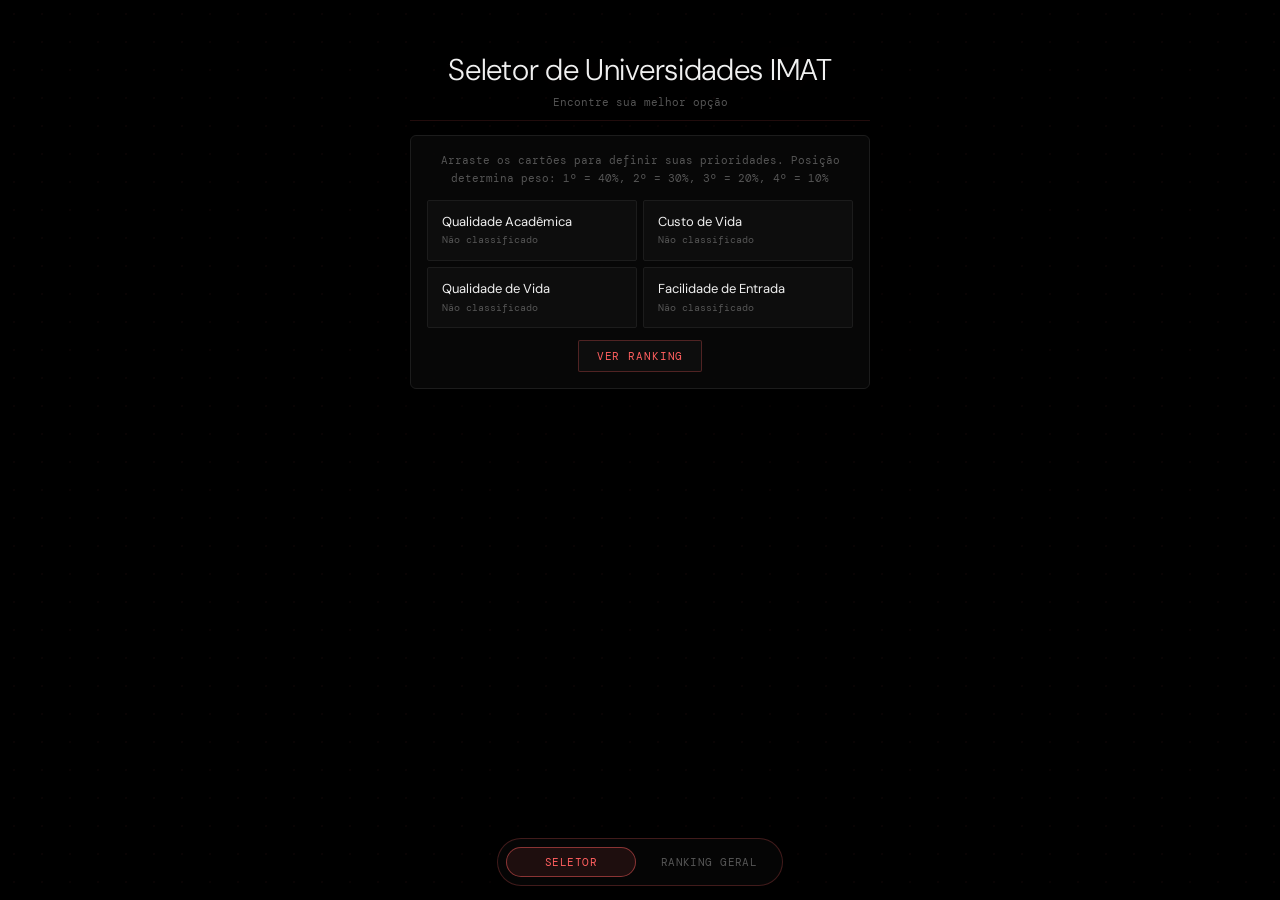
<file: index.html>
<!DOCTYPE html>
<html lang="pt-BR">
<head>
  <meta charset="UTF-8">
  <meta name="viewport" content="width=device-width, initial-scale=1.0">
  <title>Seletor de Universidades IMAT</title>
  <link rel="preconnect" href="https://fonts.googleapis.com">
  <link rel="preconnect" href="https://fonts.gstatic.com" crossorigin>
  <link href="https://fonts.googleapis.com/css2?family=DM+Sans:ital,opsz,wght@0,9..40,300;0,9..40,400;0,9..40,500;0,9..40,600;1,9..40,300&family=DM+Mono:wght@300;400&display=swap" rel="stylesheet">
  <link rel="stylesheet" href="index.css">
</head>
<body>
  <header>
    <h1>Seletor de Universidades IMAT</h1>
    <p class="subtitle">Encontre sua melhor opção</p>
  </header>

  <div id="selectorPanel" class="container main-active">
    <!-- Selector View -->
    <div id="selectorView" class="view active">
      <div class="selector-content">
        <div class="instruction">
          Arraste os cartões para definir suas prioridades. Posição determina peso: 1º = 40%, 2º = 30%, 3º = 20%, 4º = 10%
        </div>

        <div id="dragContainer">
          <div class="drag-card" draggable="true" data-key="SCORE_Q">
            <div class="position-badge hidden" id="badge-SCORE_Q"></div>
            <div class="card-title">Qualidade Acadêmica</div>
            <div class="card-weight" id="weight-SCORE_Q">Não classificado</div>
          </div>
          <div class="drag-card" draggable="true" data-key="COL_calc">
            <div class="position-badge hidden" id="badge-COL_calc"></div>
            <div class="card-title">Custo de Vida</div>
            <div class="card-weight" id="weight-COL_calc">Não classificado</div>
          </div>
          <div class="drag-card" draggable="true" data-key="QOL_calc">
            <div class="position-badge hidden" id="badge-QOL_calc"></div>
            <div class="card-title">Qualidade de Vida</div>
            <div class="card-weight" id="weight-QOL_calc">Não classificado</div>
          </div>
          <div class="drag-card" draggable="true" data-key="entry">
            <div class="position-badge hidden" id="badge-entry"></div>
            <div class="card-title">Facilidade de Entrada</div>
            <div class="card-weight" id="weight-entry">Não classificado</div>
          </div>
        </div>

        <div class="button-group">
          <button onclick="showResults()">Ver Ranking</button>
        </div>
      </div>
    </div>

    <!-- Results View -->
    <div id="resultsView" class="view">
      <div class="results-header">
        <div class="results-title">Top 5 Universidades</div>
        <div class="results-subtitle">Baseado em seus critérios</div>
      </div>

      <div class="results-container" id="resultsContainer">
      </div>

      <div class="actions">
        <button onclick="backToSelector()">Ajustar Critérios</button>
        <button class="secondary" onclick="goToRanking()">Ranking Geral</button>
      </div>

      <div class="info-text">
        Clique nas universidades para ver detalhes
      </div>
    </div>
  </div>

  <section id="rankingPanel" class="ranking-panel" aria-label="Ranking geral">
    <div class="rank-shell">
      <div class="rank-shell-header">
        <div class="rank-shell-title">Ranking Geral</div>
        <div class="rank-shell-subtitle">Tabela completa das universidades</div>
      </div>

      <div class="rank-table-wrap">
        <table id="generalRankingTable" class="rank-table">
          <thead>
            <tr>
              <th onclick="sortGeneralRanking('UNI')">Universidade<span class="rank-sort-indicator"></span></th>
              <th onclick="sortGeneralRanking('SCORE_Q', true)" class="numeric">Prestígio<span class="rank-sort-indicator"></span></th>
              <th onclick="sortGeneralRanking('Corte_real', true)" class="numeric">Nota de Corte<span class="rank-sort-indicator"></span></th>
              <th onclick="sortGeneralRanking('COL_raw', true)" class="numeric">Custo (€)<span class="rank-sort-indicator"></span></th>
              <th onclick="sortGeneralRanking('QOL_calc', true)" class="numeric">Qualidade de Vida<span class="rank-sort-indicator"></span></th>
              <th onclick="sortGeneralRanking('Non_EU_Seats', true)" class="numeric">Vagas Non-EU<span class="rank-sort-indicator"></span></th>
            </tr>
          </thead>
          <tbody id="generalRankingBody"></tbody>
        </table>
      </div>
    </div>
  </section>

  <nav class="bottom-nav" aria-label="Navegação principal">
    <button id="tabSelector" class="bottom-tab active" type="button" onclick="switchMainView('selector')">Seletor</button>
    <button id="tabRanking" class="bottom-tab" type="button" onclick="switchMainView('ranking')">Ranking Geral</button>
  </nav>

  <script>
    let DATA = [];
    let currentMainView = 'selector';
    let generalRankingSort = { column: 'SCORE_Q', ascending: false };
    const SHEETS_API_URL = 'https://docs.google.com/spreadsheets/d/1X0wda4s0XcHJKwgHzAcJytlRZny-rCw1YKPrYwDBpZM/gviz/tq?tqx=out:json';
    const FETCH_TIMEOUT_MS = 12000;

    function parseNumber(value, fallback = 0) {
      if (value == null) return fallback;

      let normalized = String(value).trim();
      if (!normalized || normalized === '-' || normalized === '—') return fallback;

      normalized = normalized.replace(/\s/g, '');

      if (normalized.includes(',') && normalized.includes('.')) {
        if (normalized.lastIndexOf(',') > normalized.lastIndexOf('.')) {
          normalized = normalized.replace(/\./g, '').replace(',', '.');
        } else {
          normalized = normalized.replace(/,/g, '');
        }
      } else if (normalized.includes(',')) {
        normalized = normalized.replace(',', '.');
      }

      const parsed = Number.parseFloat(normalized);
      return Number.isFinite(parsed) ? parsed : fallback;
    }

    function parseNullableNumber(value) {
      if (value == null) return null;

      const normalized = String(value).trim();
      if (!normalized || normalized === '-' || normalized === '—') return null;

      return parseNumber(normalized, null);
    }

    function clampPercent(value) {
      if (!Number.isFinite(value)) return 0;
      return Math.max(0, Math.min(100, value));
    }

    function isValidUniName(value) {
      if (typeof value !== 'string') return false;
      const name = value.trim();
      if (!name) return false;
      if (/^[-—]+$/.test(name)) return false;
      if (/^\d+[º°]?$/.test(name)) return false;
      if (/^[\d\s.,]+$/.test(name)) return false;
      return true;
    }

    function toMetricNumber(value, fallback = 0) {
      if (typeof value === 'number') {
        return Number.isFinite(value) ? value : fallback;
      }
      if (typeof value === 'string') {
        return parseNumber(value, fallback);
      }
      return fallback;
    }

    function toNullableMetric(value) {
      if (value == null) return null;
      if (typeof value === 'number') {
        return Number.isFinite(value) ? value : null;
      }
      if (typeof value === 'string') {
        return parseNullableNumber(value);
      }
      return null;
    }

    function parseSeatCount(value) {
      if (value == null) return 0;
      if (typeof value === 'number') {
        return Number.isFinite(value) ? Math.max(0, Math.round(value)) : 0;
      }

      const raw = String(value).trim();
      if (!raw) return 0;

      // Handles formats like "35 (+5)" by summing confirmed + extra seats.
      const compositeMatch = raw.match(/(-?\d+(?:[.,]\d+)?)\s*\(\s*\+?\s*(-?\d+(?:[.,]\d+)?)\s*\)/);
      if (compositeMatch) {
        const base = parseNumber(compositeMatch[1], 0);
        const extra = parseNumber(compositeMatch[2], 0);
        return Math.max(0, Math.round(base + extra));
      }

      return Math.max(0, Math.round(parseNumber(raw, 0)));
    }

    function pickFirstRawValue(row, keys) {
      for (const key of keys) {
        if (!Object.prototype.hasOwnProperty.call(row, key)) continue;
        const value = row[key];
        if (value == null) continue;
        if (typeof value === 'string' && value.trim() === '') continue;
        return value;
      }
      return null;
    }

    function validateDatasetOrThrow(data, sourceLabel) {
      if (!Array.isArray(data) || data.length < 10) {
        throw new Error(`${sourceLabel}: dataset insuficiente`);
      }

      const seen = new Set();
      data.forEach((row, idx) => {
        if (!isValidUniName(row.nome)) {
          throw new Error(`${sourceLabel}: nome inválido na linha ${idx + 1}`);
        }

        if (seen.has(row.nome)) {
          throw new Error(`${sourceLabel}: universidade duplicada (${row.nome})`);
        }
        seen.add(row.nome);

        const boundedMetrics = ['scoreQualidade', 'custoCalc', 'qolCalc', 'corteCalc'];
        boundedMetrics.forEach((metric) => {
          if (!Number.isFinite(row[metric])) {
            throw new Error(`${sourceLabel}: ${metric} inválido em ${row.nome}`);
          }
          if (row[metric] < 0 || row[metric] > 100) {
            throw new Error(`${sourceLabel}: ${metric} fora da faixa em ${row.nome}`);
          }
        });

        if (row.notaCorte !== 'N/A' && !Number.isFinite(row.notaCorte)) {
          throw new Error(`${sourceLabel}: notaCorte inválida em ${row.nome}`);
        }
        if (!Number.isFinite(row.vagasNonEu) || row.vagasNonEu < 0) {
          throw new Error(`${sourceLabel}: vagasNonEu inválido em ${row.nome}`);
        }
      });
    }

    function normalizeDataFromCalcSchema(rows) {
      const normalizedRows = rows
        .filter((row) => isValidUniName(String(row.UNI ?? '')))
        .map((row) => {
          const nome = String(row.UNI).trim();
          const cutOff2025 = toNullableMetric(row.Corte_2025);
          const cutOff2024 = toNullableMetric(row.Corte_2024);
          const cutOff2023 = toNullableMetric(row.Corte_2023);
          const cutOffComposite = toNullableMetric(row.Corte_CO ?? row['C/O'] ?? row['Corte Final']);
          const notaCorteValor = cutOff2025 ?? cutOff2024 ?? cutOff2023;
          const notaCorteFinal = notaCorteValor == null ? 'N/A' : notaCorteValor;

          const seats2025 = Math.round(toMetricNumber(row.Non_EU_Seats_2025 ?? row.Non_EU_Seats, 0));
          const seats2024Parsed = toNullableMetric(row.Non_EU_Seats_2024);
          const seats2023Parsed = toNullableMetric(row.Non_EU_Seats_2023);
          const seats2024 = seats2024Parsed == null ? null : Math.round(seats2024Parsed);
          const seats2023 = seats2023Parsed == null ? null : Math.round(seats2023Parsed);
          const vagasNonEu = seats2025;

          const custoBase = toMetricNumber(row.COL_raw, 0);
          const custoCalc = clampPercent(toMetricNumber(row.COL_calc, 0));
          const qolBase = toMetricNumber(row.QOL_raw, 0);
          const qolCalc = clampPercent(toMetricNumber(row.QOL_calc, 0));
          const scoreQualidade = clampPercent(toMetricNumber(row.SCORE_Q, 0));
          const qsReputacao = clampPercent(toMetricNumber(row.QS_Reputacao ?? row['QS Reputação'], 0));
          const corteCalc = clampPercent(toMetricNumber(row.Corte_calc, 0));
          const citySizeRaw = toMetricNumber(row.city_size ?? row['city_size'], -1);
          const citySize = citySizeRaw >= 0 && citySizeRaw <= 2 ? Math.round(citySizeRaw) : null;

          return {
            nome: nome || 'Desconhecida',
            rankGeral: row.rankGeral ?? row['Posição'] ?? '',
            vagasNonEu,
            notaCorte: notaCorteFinal,
            notaCorteValor,
            custoBase,
            custoCalc,
            qolBase,
            qolCalc,
            scoreQualidade,
            qsReputacao,
            corteCalc,
            citySize,

            // aliases de compatibilidade
            UNI: nome || 'Desconhecida',
            SCORE_Q: scoreQualidade,
            COL_calc: custoCalc,
            QOL_calc: qolCalc,
            Corte_calc: corteCalc,
            COL_raw: custoBase,
            QOL_raw: qolBase,
            Non_EU_Seats: vagasNonEu,
            Non_EU_Seats_2025: seats2025,
            Non_EU_Seats_2024: seats2024,
            Non_EU_Seats_2023: seats2023,
            Corte_2025: cutOff2025,
            Corte_2024: cutOff2024,
            Corte_2023: cutOff2023,
            Corte_CO: cutOffComposite
          };
        });

      const dedup = new Map();
      normalizedRows.forEach((row) => {
        if (!dedup.has(row.nome)) dedup.set(row.nome, row);
      });

      return Array.from(dedup.values());
    }

    function buildFinalDataFromRows(allRows, sourceLabel) {
      const splitIndex = allRows.findIndex(row => row['Posição'] === 'UNI');

      if (splitIndex === -1) {
        const normalizedSchema = normalizeDataFromCalcSchema(allRows);
        validateDatasetOrThrow(normalizedSchema, sourceLabel);
        return normalizedSchema;
      }

      const topHalf = allRows.slice(0, splitIndex);
      const splitRow = allRows[splitIndex] || {};
      const bottomHalf = allRows.slice(splitIndex + 1);
      const calcHeaderToTopHeader = new Map();

      Object.keys(splitRow).forEach((topHeader) => {
        const calcHeader = String(splitRow[topHeader] ?? '').trim();
        if (calcHeader) calcHeaderToTopHeader.set(calcHeader, topHeader);
      });

      const getCalcField = (row, calcHeader, fallbackTopHeaders = []) => {
        const topHeaderForCalc = calcHeaderToTopHeader.get(calcHeader);
        const keys = [calcHeader];
        if (topHeaderForCalc) keys.push(topHeaderForCalc);
        keys.push(...fallbackTopHeaders);
        return pickFirstRawValue(row, keys);
      };

      const calcUniTopHeader = calcHeaderToTopHeader.get('UNI');
      const bottomByName = new Map();

      bottomHalf.forEach((calcRow) => {
        const calcName = getCalcField(calcRow, 'UNI', [calcUniTopHeader, 'UNI', 'Posição']);
        if (typeof calcName === 'string' && calcName.trim()) {
          bottomByName.set(calcName.trim(), calcRow);
        }
      });

      const finalData = topHalf
        .filter((uni) => isValidUniName(String(uni['Instituição'] ?? '')))
        .map((uni) => {
          const nome = String(uni['Instituição']).trim();
          const calcData = bottomByName.get(nome);

          const cutOff2025Raw = pickFirstRawValue(uni, ['Non-EU Cut-off (2025)']);
          const cutOff2024Raw = pickFirstRawValue(uni, ['Non-EU Cut-off (2024)']);
          const cutOff2023Raw = pickFirstRawValue(uni, ['Non-EU Cut-off (2023)']);
          const cutOffCompositeRaw = pickFirstRawValue(uni, ['C/O', 'Corte Final']);
          const cutOff2025 = toNullableMetric(cutOff2025Raw);
          const cutOff2024 = toNullableMetric(cutOff2024Raw);
          const cutOff2023 = toNullableMetric(cutOff2023Raw);
          const cutOffComposite = toNullableMetric(cutOffCompositeRaw);
          const notaCorteValor = cutOff2025 ?? cutOff2024 ?? cutOff2023;
          const notaCorteFinal = notaCorteValor == null ? 'N/A' : notaCorteValor;
          const seats2025Raw = pickFirstRawValue(uni, ['Non-EU Seats (2025)', 'Non-EU Seats 2025', 'Non-EU Seats']);
          const seats2024Raw = pickFirstRawValue(uni, ['Non-EU Seats (2024)', 'Non-EU Seats 2024']);
          const seats2023Raw = pickFirstRawValue(uni, ['Non-EU Seats (2023)', 'Non-EU Seats 2023']);
          const seats2025 = parseSeatCount(seats2025Raw);
          const seats2024Parsed = toNullableMetric(seats2024Raw);
          const seats2023Parsed = toNullableMetric(seats2023Raw);
          const seats2024 = seats2024Parsed == null ? null : Math.round(seats2024Parsed);
          const seats2023 = seats2023Parsed == null ? null : Math.round(seats2023Parsed);
          const vagasNonEu = seats2025;
          const custoBase = toMetricNumber(uni['NUMBEO COL'], 0);
          const custoCalc = clampPercent(toMetricNumber(calcData ? getCalcField(calcData, 'COL_calc', ['NUMBEO COL']) : null, 0));
          const qolBase = toMetricNumber(uni['LAB24 QoL'], 0);
          const qolCalc = clampPercent(toMetricNumber(calcData ? getCalcField(calcData, 'QOL_calc', ['LAB24 QoL']) : null, 0));
          const scoreQualidadeTop = toNullableMetric(uni['Score Qualidade']);
          const scoreQualidadeBottom = calcData ? toNullableMetric(getCalcField(calcData, 'SCORE_Q', ['Nature Index'])) : null;
          const scoreQualidade = clampPercent(
            (scoreQualidadeBottom != null && scoreQualidadeBottom >= 0 && scoreQualidadeBottom <= 100)
              ? scoreQualidadeBottom
              : ((scoreQualidadeTop != null && scoreQualidadeTop >= 0 && scoreQualidadeTop <= 100)
                ? scoreQualidadeTop
                : 0)
          );
          const qsReputacao = clampPercent(toMetricNumber(uni['QS Reputação'], 0));
          const corteCalc = clampPercent(toMetricNumber(calcData ? getCalcField(calcData, 'Corte_calc', ['Instituição']) : null, 0));
          const citySizeRaw = toMetricNumber(calcData ? getCalcField(calcData, 'city_size', ['city_size']) : null, -1);
          const citySize = citySizeRaw >= 0 && citySizeRaw <= 2 ? Math.round(citySizeRaw) : null;

          return {
            nome: nome || 'Desconhecida',
            rankGeral: uni['Posição'],
            vagasNonEu,
            notaCorte: notaCorteFinal,
            notaCorteValor,
            custoBase,
            custoCalc,
            qolBase,
            qolCalc,
            scoreQualidade,
            qsReputacao,
            corteCalc,
            citySize,

            // aliases de compatibilidade
            UNI: nome || 'Desconhecida',
            SCORE_Q: scoreQualidade,
            COL_calc: custoCalc,
            QOL_calc: qolCalc,
            Corte_calc: corteCalc,
            COL_raw: custoBase,
            QOL_raw: qolBase,
            Non_EU_Seats: vagasNonEu,
            Non_EU_Seats_2025: seats2025,
            Non_EU_Seats_2024: seats2024,
            Non_EU_Seats_2023: seats2023,
            Corte_2025: cutOff2025,
            Corte_2024: cutOff2024,
            Corte_2023: cutOff2023,
            Corte_CO: cutOffComposite
          };
        });

      const dedup = new Map();
      finalData.forEach((row) => {
        if (!dedup.has(row.nome)) dedup.set(row.nome, row);
      });

      const mergedData = Array.from(dedup.values());
      validateDatasetOrThrow(mergedData, sourceLabel);
      return mergedData;
    }

    async function fetchCsv(url) {
      const controller = new AbortController();
      const timeoutId = setTimeout(() => controller.abort(), FETCH_TIMEOUT_MS);

      try {
        const response = await fetch(url, {
          cache: 'no-store',
          redirect: 'follow',
          signal: controller.signal
        });

        if (!response.ok) {
          throw new Error(`HTTP ${response.status}`);
        }

        return await response.text();
      } finally {
        clearTimeout(timeoutId);
      }
    }

    function zScoreToPercent(value, mean, stdDev) {
      if (!Number.isFinite(value) || !Number.isFinite(mean) || !Number.isFinite(stdDev)) return 0;
      if (stdDev === 0) return 50;
      const z = (value - mean) / stdDev;
      const normalized = 50 + z * 15.87;
      return clampPercent(normalized);
    }

    function normalizeToZScores(data) {
      if (!Array.isArray(data) || data.length === 0) return;

      // SCORE_Q: higher = better
      const scoreQValues = data.map(r => r.scoreQualidade).filter(v => Number.isFinite(v));
      if (scoreQValues.length > 0) {
        const mean = scoreQValues.reduce((a, b) => a + b, 0) / scoreQValues.length;
        const variance = scoreQValues.reduce((a, v) => a + Math.pow(v - mean, 2), 0) / scoreQValues.length;
        const stdDev = Math.sqrt(variance);
        data.forEach(row => {
          if (Number.isFinite(row.scoreQualidade)) {
            row.SCORE_Q = zScoreToPercent(row.scoreQualidade, mean, stdDev);
          }
        });
      }

      // COL_calc: higher = better (cheaper)
      const costValues = data.map(r => r.custoCalc).filter(v => Number.isFinite(v));
      if (costValues.length > 0) {
        const mean = costValues.reduce((a, b) => a + b, 0) / costValues.length;
        const variance = costValues.reduce((a, v) => a + Math.pow(v - mean, 2), 0) / costValues.length;
        const stdDev = Math.sqrt(variance);
        data.forEach(row => {
          if (Number.isFinite(row.custoCalc)) {
            row.COL_calc = zScoreToPercent(row.custoCalc, mean, stdDev);
          }
        });
      }

      // QOL_calc: higher = better
      const qolValues = data.map(r => r.qolCalc).filter(v => Number.isFinite(v));
      if (qolValues.length > 0) {
        const mean = qolValues.reduce((a, b) => a + b, 0) / qolValues.length;
        const variance = qolValues.reduce((a, v) => a + Math.pow(v - mean, 2), 0) / qolValues.length;
        const stdDev = Math.sqrt(variance);
        data.forEach(row => {
          if (Number.isFinite(row.qolCalc)) {
            row.QOL_calc = zScoreToPercent(row.qolCalc, mean, stdDev);
          }
        });
      }

      // Corte: lower = better (invert z-score)
      const corteValues = data
        .map(r => r.notaCorteValor)
        .filter(v => Number.isFinite(v));
      if (corteValues.length > 0) {
        const mean = corteValues.reduce((a, b) => a + b, 0) / corteValues.length;
        const variance = corteValues.reduce((a, v) => a + Math.pow(v - mean, 2), 0) / corteValues.length;
        const stdDev = Math.sqrt(variance);
        data.forEach(row => {
          if (Number.isFinite(row.notaCorteValor)) {
            const z = (row.notaCorteValor - mean) / stdDev;
            const normalized = 50 - z * 15.87;
            row.corteCalc = clampPercent(normalized);
          } else {
            row.corteCalc = 0;
          }
        });
      }
    }

    async function loadDataFromSheets() {
      try {
        console.log('Fetching from Google Visualization API:', SHEETS_API_URL);
        const data = await fetchAndParseData(SHEETS_API_URL);
        if (!data || data.length === 0) {
          alert('Erro ao buscar dados (dataset vazio)');
          return;
        }

        DATA = data;
        normalizeToZScores(DATA);
        console.log('DATA sample:', DATA[0]);
        renderGeneralRanking(DATA);
        console.log('DATA loaded:', DATA.length, 'universities');
        init();
      } catch (error) {
        console.warn('Failed source Google Visualization API:', error.message);
        alert(`Erro ao buscar dados (${error.message})`);
        return;
      }
    }

    async function fetchAndParseData(url) {
      try {
        const text = await fetchCsv(url);

        // 1. Limpeza do JSONP
        const jsonString = text.substring(text.indexOf('{'), text.lastIndexOf('}') + 1);
        const payload = JSON.parse(jsonString);

        if (!payload || !payload.table || !Array.isArray(payload.table.cols) || !Array.isArray(payload.table.rows)) {
          throw new Error('Formato de payload inválido');
        }

        // 2. Extração de Cabeçalhos
        const headers = payload.table.cols.map(col => col.label);
        console.log('Headers found:', headers);

        // 3. Flattening Forçando a propriedade 'v' (Float numérico)
        const allRows = payload.table.rows.map(row => {
          const rowData = {};
          (row.c || []).forEach((cell, index) => {
            rowData[headers[index]] = (cell && cell.v !== undefined && cell.v !== null) ? cell.v : null;
          });
          return rowData;
        });

        return buildFinalDataFromRows(allRows, 'gviz');
      } catch (error) {
        console.error('Erro crítico no parsing dos dados:', error);
        throw error;
      }
    }

    const WEIGHTS = [0.40, 0.30, 0.20, 0.10];
    let priority = [];
    let draggedElement = null;

    function setupDragDrop() {
      const cards = document.querySelectorAll('.drag-card');
      let touchTarget = null;

      cards.forEach(card => {
        // Mouse drag events
        card.addEventListener('dragstart', (e) => {
          draggedElement = card;
          card.classList.add('dragging');
        });

        card.addEventListener('dragend', () => {
          cards.forEach(c => c.classList.remove('drag-over'));
          draggedElement = null;
        });

        card.addEventListener('dragover', (e) => {
          e.preventDefault();
          if (card !== draggedElement) {
            card.classList.add('drag-over');
          }
        });

        card.addEventListener('dragleave', () => {
          card.classList.remove('drag-over');
        });

        card.addEventListener('drop', (e) => {
          e.preventDefault();
          if (card !== draggedElement) {
            swapCards(draggedElement, card);
          }
        });

        // Touch events
        card.addEventListener('touchstart', (e) => {
          touchTarget = card;
          card.classList.add('dragging');
        });

        card.addEventListener('touchmove', (e) => {
          if (!touchTarget) return;
          e.preventDefault();

          const touch = e.touches[0];
          const elem = document.elementFromPoint(touch.clientX, touch.clientY);
          const targetCard = elem?.closest('.drag-card');

          cards.forEach(c => c.classList.remove('drag-over'));
          if (targetCard && targetCard !== touchTarget) {
            targetCard.classList.add('drag-over');
          }
        });

        card.addEventListener('touchend', (e) => {
          if (!touchTarget) return;

          const touch = e.changedTouches[0];
          const elem = document.elementFromPoint(touch.clientX, touch.clientY);
          const targetCard = elem?.closest('.drag-card');

          if (targetCard && targetCard !== touchTarget) {
            swapCards(touchTarget, targetCard);
          }

          cards.forEach(c => c.classList.remove('drag-over'));
          touchTarget.classList.remove('dragging');
          touchTarget = null;
        });
      });
    }

    function swapCards(a, b) {
      const placeholder = document.createElement('div');
      a.parentNode.insertBefore(placeholder, a);
      b.parentNode.insertBefore(a, b);
      placeholder.parentNode.insertBefore(b, placeholder);
      placeholder.parentNode.removeChild(placeholder);

      updatePriority();
    }

    function updatePriority() {
      priority = [];
      const cards = document.querySelectorAll('.drag-card');

      cards.forEach((card, idx) => {
        const key = card.dataset.key;
        priority.push(key);

        const badge = document.getElementById(`badge-${key}`);
        const weight = document.getElementById(`weight-${key}`);

        if (idx < 4) {
          badge.textContent = idx + 1;
          badge.classList.remove('hidden');
          weight.textContent = `${WEIGHTS[idx] * 100}%`;
        } else {
          badge.classList.add('hidden');
          weight.textContent = 'Não classificado';
        }
      });
    }

    function calcFinal(row) {
      if (priority.length < 4) return 0;

      const dims = {
        SCORE_Q: row.SCORE_Q,
        COL_calc: row.COL_calc,
        QOL_calc: row.QOL_calc,
        entry: row.corteCalc
      };

      return priority.reduce((sum, key, i) => sum + WEIGHTS[i] * dims[key], 0);
    }

    function getRank(value, values, higherBetter = true) {
      const sorted = higherBetter ? [...values].sort((a, b) => b - a) : [...values].sort((a, b) => a - b);
      return sorted.indexOf(value) + 1;
    }

    function getCostRank(value, values) {
      const sorted = [...values].sort((a, b) => a - b);
      return sorted.lastIndexOf(value) + 1;
    }

    function getCostCategory(row) {
      const uniName = String(row?.nome || row?.UNI || '').trim().toLowerCase();
      const cost = Number(row.custoCalc);
      if (!Number.isFinite(cost)) return 'moderada';

      // Regra explícita solicitada: somente Milão (Statale) como "muito cara"
      if (uniName === 'university of milan (statale)') return 'muito cara';

      // COL_calc mais baixo = custo real mais alto
      if (cost <= 35) return 'cara';
      if (cost <= 60) return 'moderada';
      return 'barata';
    }

    function getCitySizeName(size) {
      if (size === 0) return 'Pequena';
      if (size === 1) return 'Média';
      if (size === 2) return 'Grande';
      return 'Desconhecido';
    }

    function getCostColor(category) {
      if (category === 'muito cara') return 'red';
      if (category === 'cara') return 'orange';
      if (category === 'moderada') return 'yellow';
      return 'green';
    }

    function getCategory(rank) {
      if (rank <= 4) return 'Excelente';
      if (rank <= 9) return 'Bom';
      if (rank <= 13) return 'Regular';
      return 'Ruim';
    }

    function getColorTier(rank, total) {
      const percentile = (rank - 1) / total;
      if (percentile < 0.33) return 'green';
      if (percentile < 0.67) return 'yellow';
      return 'red';
    }

    function buildHistGrid(entries) {
      const latestYear = entries.reduce((best, e) => (e.value != null ? e.year : best), null);
      return `<div class="hist-grid">${entries.map(e => {
        const missing = e.value == null;
        const isLatest = e.year === latestYear;
        const cls = missing ? 'hist-year hist-year--missing' : (isLatest ? 'hist-year hist-year--latest' : 'hist-year hist-year--present');
        const valStr = missing ? '—' : (Number.isInteger(e.value) ? String(e.value) : e.value.toFixed(1));
        const valCls = missing ? 'hist-yr-val hist-yr-val--missing' : 'hist-yr-val';
        return `<div class="${cls}"><span class="hist-yr-label">${e.year}</span><span class="${valCls}">${valStr}</span></div>`;
      }).join('')}</div>`;
    }

    const UNI_SITES = [
      ['bicocca',   'unimib.it'],
      ['sapienza',  'uniroma1.it'],
      ['bologna',   'unibo.it'],
      ['milan',     'unimi.it'],
      ['padova',    'unipd.it'],
      ['pavia',     'unipv.it'],
      ['vergata',   'uniroma2.it'],
      ['federico',  'unina.it'],
      ['napoli',    'unina.it'],
      ['cagliari',  'unica.it'],
      ['catania',   'unict.it'],
      ['parma',     'unipr.it'],
      ['messina',   'unime.it'],
      ['bari',      'uniba.it'],
      ['marche',    'univpm.it'],
      ['campania',  'unicampania.it'],
    ];

    function getUniSite(nome) {
      const lower = (nome || '').toLowerCase();
      for (const [kw, domain] of UNI_SITES) {
        if (lower.includes(kw)) return domain;
      }
      return null;
    }

    function generateInsights(uni, allData) {
      const insights = [];
      const others = allData.filter(r => r.nome !== uni.nome);

      const hasQ = Number.isFinite(uni.scoreQualidade) && uni.scoreQualidade > 0;
      const uniCutoff = (uni.notaCorteValor != null && Number.isFinite(uni.notaCorteValor)) ? uni.notaCorteValor : null;
      const hasCost = Number.isFinite(uni.COL_raw) && uni.COL_raw > 0;
      const hasQoL = Number.isFinite(uni.QOL_raw) && uni.QOL_raw > 0;

      const QUALITY_BAND = 12;
      const peers = hasQ ? others.filter(r =>
        Number.isFinite(r.scoreQualidade) && Math.abs(r.scoreQualidade - uni.scoreQualidade) < QUALITY_BAND
      ) : [];

      // 1: Quality/cutoff — honest bidirectional
      if (hasQ && uniCutoff != null) {
        // Unfavorable: another uni is much better quality with similar/lower cutoff
        const betterAtSameCost = others.filter(r => {
          const rc = (r.notaCorteValor != null && Number.isFinite(r.notaCorteValor)) ? r.notaCorteValor : null;
          if (!Number.isFinite(r.scoreQualidade) || rc == null) return false;
          return (r.scoreQualidade - uni.scoreQualidade) > 10 && (rc - uniCutoff) <= 2.5;
        }).sort((a, b) => (b.scoreQualidade - uni.scoreQualidade) - (a.scoreQualidade - uni.scoreQualidade));

        if (betterAtSameCost.length > 0) {
          const ex = betterAtSameCost[0]; // most superior quality
          const exCutoff = ex.notaCorteValor;
          const verb = exCutoff <= uniCutoff ? 'corte menor' : 'corte similar';
          insights.push({ type: 'warning', text: `${ex.nome} tem qualidade muito superior, com ${verb} (${exCutoff.toFixed(1)} vs ${uniCutoff.toFixed(1)})` });
        } else {
          // Favorable: this uni is much better than another at same/lower cutoff
          const worseAtSameCost = others.filter(r => {
            const rc = (r.notaCorteValor != null && Number.isFinite(r.notaCorteValor)) ? r.notaCorteValor : null;
            if (!Number.isFinite(r.scoreQualidade) || rc == null) return false;
            return (uni.scoreQualidade - r.scoreQualidade) > 10 && (uniCutoff - rc) <= 2.5;
          }).sort((a, b) => (uni.scoreQualidade - b.scoreQualidade) - (uni.scoreQualidade - a.scoreQualidade));
          if (worseAtSameCost.length > 0) {
            const ex = worseAtSameCost[0]; // largest quality advantage
            const exCutoff = ex.notaCorteValor;
            const verb = uniCutoff <= exCutoff ? 'corte menor' : 'corte similar';
            insights.push({ type: 'quality', text: `Qualidade muito superior a ${ex.nome}, com ${verb} (${uniCutoff.toFixed(1)} vs ${exCutoff.toFixed(1)})` });
          }
        }
      }

      // 2: Cost vs quality peers — honest
      if (hasQ && hasCost && peers.length > 0) {
        const cheaperPeers = peers.filter(r => Number.isFinite(r.COL_raw) && r.COL_raw > 0 && r.COL_raw < uni.COL_raw * 0.88);
        const expensivePeers = peers.filter(r => Number.isFinite(r.COL_raw) && r.COL_raw > 0 && uni.COL_raw < r.COL_raw * 0.88);
        if (cheaperPeers.length > 0) {
          const ex = cheaperPeers.sort((a, b) => a.COL_raw - b.COL_raw)[0];
          const pct = Math.round((1 - ex.COL_raw / uni.COL_raw) * 100);
          insights.push({ type: 'warning', text: `${ex.nome} tem qualidade similar com custo ${pct}% menor` });
        } else if (expensivePeers.length >= 2) {
          const maxCost = Math.max(...expensivePeers.map(r => r.COL_raw));
          const pct = Math.round((1 - uni.COL_raw / maxCost) * 100);
          insights.push({ type: 'cost', text: `Custo de vida até ${pct}% menor que universidades de qualidade similar` });
        } else if (expensivePeers.length === 1) {
          insights.push({ type: 'cost', text: `Custo de vida menor que ${expensivePeers[0].nome}, com qualidade equivalente` });
        }
      }

      // 3: QoL vs quality peers — honest, only among cost-comparable unis
      if (hasQ && hasQoL && hasCost && peers.length > 0) {
        const costComparablePeers = peers.filter(r =>
          Number.isFinite(r.COL_raw) && r.COL_raw > 0 &&
          Math.abs(r.COL_raw - uni.COL_raw) / Math.max(uni.COL_raw, r.COL_raw) <= 0.18
        );
        const betterQoLPeers = costComparablePeers.filter(r => Number.isFinite(r.QOL_raw) && r.QOL_raw > 0 && r.QOL_raw > uni.QOL_raw * 1.08);
        const worseQoLPeers = costComparablePeers.filter(r => Number.isFinite(r.QOL_raw) && r.QOL_raw > 0 && uni.QOL_raw > r.QOL_raw * 1.08);
        if (betterQoLPeers.length >= 2) {
          insights.push({ type: 'warning', text: `Qualidade de vida abaixo da maioria das universidades de prestígio similar` });
        } else if (betterQoLPeers.length === 1) {
          insights.push({ type: 'warning', text: `${betterQoLPeers[0].nome} tem qualidade similar com melhor qualidade de vida` });
        } else if (worseQoLPeers.length >= 2) {
          insights.push({ type: 'qol', text: `Qualidade de vida superior à maioria das universidades de prestígio similar` });
        } else if (worseQoLPeers.length === 1) {
          insights.push({ type: 'qol', text: `Qualidade de vida superior a ${worseQoLPeers[0].nome}, com qualidade acadêmica equivalente` });
        }
      }

      // 4: Entry accessibility within quality tier (fill slot if under 3)
      if (hasQ && uniCutoff != null && peers.length >= 3 && insights.length < 3) {
        const peersWithCut = peers.filter(r => r.notaCorteValor != null && Number.isFinite(r.notaCorteValor));
        if (peersWithCut.length >= 2) {
          const sorted = peersWithCut.map(r => r.notaCorteValor).sort((a, b) => a - b);
          const median = sorted[Math.floor(sorted.length / 2)];
          if (uniCutoff < median - 3) {
            insights.push({ type: 'entry', text: `Corte abaixo da mediana do seu grupo de prestígio — entrada mais acessível` });
          }
        }
      }

      // 5: Seats advantage (fill slot if under 3)
      if (hasQ && Number.isFinite(uni.vagasNonEu) && uni.vagasNonEu > 0 && peers.length > 0 && insights.length < 3) {
        const fewerSeats = peers.filter(r => Number.isFinite(r.vagasNonEu) && uni.vagasNonEu > r.vagasNonEu * 1.4);
        if (fewerSeats.length >= 2) {
          insights.push({ type: 'seats', text: `Mais vagas Non-EU que a maioria das universidades de prestígio similar` });
        }
      }

      return insights.slice(0, 3);
    }

    function buildInsightsHtml(insights) {
      if (insights.length === 0) return '';
      const iconMap = { quality: '◆', cost: '◈', qol: '◉', entry: '◎', seats: '◇', warning: '▲' };
      return `<div class="insight-section">
        <div class="insight-label">Insights Estratégicos</div>
        ${insights.map(ins => `<div class="insight-chip insight-chip--${ins.type}">
          <span class="insight-icon">${iconMap[ins.type]}</span>
          <span class="insight-text">${ins.text}</span>
        </div>`).join('')}
        </div>`;
    }

    function flashUniSiteLink(scope) {
      if (!scope) return;

      const link = scope.querySelector('.uni-site-link');
      if (!link) return;

      link.classList.remove('uni-site-link--flash');
      if (link.flashCleanupTimerId) {
        clearTimeout(link.flashCleanupTimerId);
      }

      void link.offsetWidth;
      link.classList.add('uni-site-link--flash');

      link.flashCleanupTimerId = setTimeout(() => {
        link.classList.remove('uni-site-link--flash');
        delete link.flashCleanupTimerId;
      }, 2000);
    }

    function toggleResultCard(card) {
      const willExpand = !card.classList.contains('expanded');
      document.querySelectorAll('.result-card.expanded').forEach((openCard) => {
        if (openCard !== card) openCard.classList.remove('expanded');
      });
      card.classList.toggle('expanded', willExpand);
      if (willExpand) {
        flashUniSiteLink(card);
      }
    }

    function showResults() {
      if (priority.length < 4) {
        alert('Please rank all 4 dimensions');
        return;
      }

      const scored = DATA.map(row => ({
        ...row,
        finalScore: calcFinal(row)
      }));

      const allScores = scored.map(row => row.finalScore);
      const minScore = Math.min(...allScores);
      const maxScore = Math.max(...allScores);
      const scoreRange = maxScore - minScore;

      scored.forEach((row) => {
        const compatPercent = scoreRange < 1e-9
          ? 50
          : ((row.finalScore - minScore) / scoreRange) * 100;
        row.compatPercent = Math.round(Math.max(0, Math.min(100, compatPercent)));
      });

      const top5 = scored.sort((a, b) => b.finalScore - a.finalScore).slice(0, 5);

      // Best-in-group badges
      const buildBadgeMap = (cats) => {
        const map = new Map(top5.map(u => [u.nome, []]));
        cats.forEach(({ key, label, higher }) => {
          const valid = top5.filter(u => u[key] != null && Number.isFinite(Number(u[key])));
          if (valid.length < 2) return;
          const best = higher
            ? Math.max(...valid.map(u => Number(u[key])))
            : Math.min(...valid.map(u => Number(u[key])));
          valid.filter(u => Number(u[key]) === best).forEach(u => map.get(u.nome)?.push(label));
        });
        return map;
      };

      const top5Badges = buildBadgeMap([
        { key: 'scoreQualidade', label: 'Maior Prestígio',          higher: true  },
        { key: 'COL_raw',        label: 'Menor Custo',              higher: false },
        { key: 'QOL_raw',        label: 'Melhor Qualidade de Vida', higher: true  },
        { key: 'notaCorteValor', label: 'Menor Corte',              higher: false },
        { key: 'vagasNonEu',     label: 'Mais Vagas',               higher: true  },
      ]);

      const top5WorstBadges = buildBadgeMap([
        { key: 'scoreQualidade', label: 'Menor Prestígio',         higher: false },
        { key: 'COL_raw',        label: 'Maior Custo',             higher: true  },
        { key: 'QOL_raw',        label: 'Pior Qualidade de Vida',  higher: false },
        { key: 'notaCorteValor', label: 'Maior Corte',             higher: true  },
        { key: 'vagasNonEu',     label: 'Menos Vagas',             higher: false },
      ]);

      // Pre-calculate ranks for all metrics
      const colRanks = DATA.map(r => r.custoCalc);
      const qolRanks = DATA.map(r => r.qolCalc);
      const scoreQRanks = DATA.map(r => r.scoreQualidade);
      const corteRanks = DATA.map(r => r.notaCorte).filter(v => Number.isFinite(v));

      const container = document.getElementById('resultsContainer');
      container.innerHTML = '';

      top5.forEach((uni, idx) => {
        const card = document.createElement('div');
        card.className = 'result-card';
        const cardId = `card-${idx}`;

        const colRank = getRank(uni.custoCalc, colRanks, true);
        const qolRank = getRank(uni.qolCalc, qolRanks, true);
        const scoreQRank = getRank(uni.scoreQualidade, scoreQRanks, true);
        const hasCorte = Number.isFinite(uni.notaCorte);
        const corteRank = hasCorte ? getRank(uni.notaCorte, corteRanks, false) : null;

        const colCategory = getCostCategory(uni);
        const qolCategory = getCategory(qolRank);
        const scoreQCategory = getCategory(scoreQRank);
        const compatClass = uni.compatPercent >= 75 ? 'compat-high' : (uni.compatPercent >= 45 ? 'compat-mid' : 'compat-low');

        const colColor = getCostColor(colCategory);
        const qolColor = getColorTier(qolRank, qolRanks.length);
        const scoreQColor = getColorTier(scoreQRank, scoreQRanks.length);
        const corteColor = hasCorte ? getColorTier(corteRank, corteRanks.length) : '';

        const uniBadges = top5Badges.get(uni.nome) || [];
        const uniWorstBadges = top5WorstBadges.get(uni.nome) || [];
        const badgesHtml = uniBadges.length > 0
          ? `<div class="result-best-badges">${uniBadges.map(b => `<span class="result-best-badge">${b}</span>`).join('')}</div>`
          : '';
        const worstBadgesHtml = uniWorstBadges.length > 0
          ? `<div class="result-best-badges">${uniWorstBadges.map(b => `<span class="result-worst-badge">${b}</span>`).join('')}</div>`
          : '';

        card.id = cardId;
        card.innerHTML = `
          <div class="rank-badge">${idx + 1}</div>
          <div class="result-uni-name">
            ${uni.nome}
            ${(() => { const d = getUniSite(uni.nome); return d ? `<a class="uni-site-link" href="https://www.${d}" target="_blank" rel="noopener" onclick="event.stopPropagation()">${d}</a>` : ''; })()}
          </div>
          ${badgesHtml}
          ${worstBadgesHtml}
          <div class="result-score-wrap">
            <div class="result-score-label">Compatibilidade</div>
            <div class="result-score ${compatClass}">${uni.compatPercent}%</div>
          </div>
          <div class="result-details">
            <div class="detail-item">
              <span class="detail-label">Qualidade da Faculdade</span>
              <span class="detail-value ${scoreQColor}">${scoreQCategory} | #${scoreQRank}</span>
            </div>
            <div class="detail-item">
              <span class="detail-label">Custo (Score)</span>
              <span class="detail-value ${colColor}">${uni.custoCalc.toFixed(1)} | #${colRank} (${colCategory})</span>
            </div>
            <div class="detail-item">
              <span class="detail-label">Qualidade de Vida</span>
              <span class="detail-value ${qolColor}">${qolCategory} | #${qolRank}</span>
            </div>
            ${uni.citySize != null ? `<div class="detail-item">
              <span class="detail-label">Tamanho da Cidade</span>
              <span class="detail-value">${getCitySizeName(uni.citySize)}</span>
            </div>` : ''}
            <div class="detail-item detail-item--history">
              <span class="detail-label">Nota de Corte${hasCorte ? ` <span class="detail-rank-badge ${corteColor}">#${corteRank}</span>` : ''}</span>
              ${buildHistGrid([
                { year: '2023', value: uni.Corte_2023 ?? null },
                { year: '2024', value: uni.Corte_2024 ?? null },
                { year: '2025', value: uni.Corte_2025 ?? null }
              ])}
            </div>
            <div class="detail-item detail-item--history">
              <span class="detail-label">Vagas Non-EU</span>
              ${buildHistGrid([
                { year: '2023', value: uni.Non_EU_Seats_2023 ?? null },
                { year: '2024', value: uni.Non_EU_Seats_2024 ?? null },
                { year: '2025', value: uni.Non_EU_Seats_2025 ?? uni.vagasNonEu ?? null }
              ])}
            </div>
          </div>
          <div class="result-insights">
            ${buildInsightsHtml(generateInsights(uni, DATA))}
          </div>
        `;

        card.onclick = () => toggleResultCard(card);
        container.appendChild(card);
      });

      document.getElementById('selectorView').classList.remove('active');
      document.getElementById('resultsView').classList.add('active');
    }

    function getGeneralCostCategory(rank, total) {
      if (!Number.isFinite(rank) || !Number.isFinite(total) || total <= 0) return 'moderado';
      const ratio = rank / total;
      if (ratio <= 0.25) return 'baixo';
      if (ratio <= 0.55) return 'moderado';
      if (ratio <= 0.8) return 'alto';
      return 'muito alto';
    }

    function getGeneralCostColor(category) {
      if (category === 'baixo') return 'green';
      if (category === 'moderado') return 'yellow';
      if (category === 'alto') return 'orange';
      return 'red';
    }

    function getResolvedCutOff(row) {
      return row.Corte_2025 ?? row.Corte_2024 ?? row.Corte_2023;
    }

    function formatCutOffHistoryLabel(row) {
      if (row.Corte_2025 != null) return String(row.Corte_2025);
      if (row.Corte_2024 != null) return `${row.Corte_2024} (2024)`;
      if (row.Corte_2023 != null) return `${row.Corte_2023} (2023)`;
      return 'N/A';
    }

    function renderGeneralRanking(rows) {
      if (!Array.isArray(rows) || rows.length === 0) return;
      const sorted = [...rows].sort((a, b) => b.SCORE_Q - a.SCORE_Q);
      generalRankingSort = { column: 'SCORE_Q', ascending: false };
      renderGeneralRankingTable(sorted);
      updateGeneralSortIndicators();
    }

    function renderGeneralRankingTable(rows) {
      const tbody = document.getElementById('generalRankingBody');
      if (!tbody) return;
      tbody.innerHTML = '';

      const colRanks = DATA.map(r => r.COL_raw);
      const qolRanks = DATA.map(r => r.QOL_raw);
      const scoreRanks = DATA.map(r => r.SCORE_Q);
      const corteRanks = DATA.map(r => getResolvedCutOff(r)).filter(v => v != null);
      const scoreValues = DATA.map(r => r.SCORE_Q).filter(v => Number.isFinite(v));
      const costValues = DATA.map(r => r.COL_raw).filter(v => Number.isFinite(v));

      const scoreMin = Math.min(...scoreValues);
      const scoreMax = Math.max(...scoreValues);
      const scoreRange = scoreMax - scoreMin;
      const costMin = Math.min(...costValues);
      const costMax = Math.max(...costValues);
      const costRange = costMax - costMin;

      rows.forEach((row, idx) => {
        const detailId = `rank-detail-${idx}`;

        const colRank = getCostRank(row.COL_raw, colRanks);
        const qolRank = getRank(row.QOL_raw, qolRanks, true);
        const scoreRank = getRank(row.SCORE_Q, scoreRanks, true);
        const corteVal = getResolvedCutOff(row);
        const hasCorte = corteVal != null && Number.isFinite(corteVal);
        const corteRank = hasCorte ? getRank(corteVal, corteRanks, false) : null;

        const colCategory = getGeneralCostCategory(colRank, colRanks.length);
        const colColor = getGeneralCostColor(colCategory);
        const colRankColor = getColorTier(colRank, colRanks.length);
        const qolCategory = getCategory(qolRank);
        const scoreCategory = getCategory(scoreRank);
        const scoreColor = getColorTier(scoreRank, scoreRanks.length);
        const qolColor = getColorTier(qolRank, qolRanks.length);
        const corteColor = hasCorte ? getColorTier(corteRank, corteRanks.length) : '';
        const scoreMinMax = scoreRange < 1e-9
          ? 50
          : ((row.SCORE_Q - scoreMin) / scoreRange) * 100;
        const costMinMax = costRange < 1e-9
          ? 50
          : ((row.COL_raw - costMin) / costRange) * 100;

        const tr = document.createElement('tr');
        tr.className = 'rank-row';
        tr.onclick = () => toggleGeneralRankingDetail(detailId);
        const corteMainText = formatCutOffHistoryLabel(row);
        const corteMainWithRank = hasCorte
          ? `${corteMainText} | #${corteRank}`
          : 'N/A';

        tr.innerHTML = `
          <td class="uni-name">${row.UNI}</td>
          <td class="numeric"><span class="rank-metric ${scoreColor}">#${scoreRank}</span></td>
          <td class="numeric"><span class="rank-metric ${corteColor}">${corteMainWithRank}</span></td>
          <td class="numeric"><span class="rank-metric ${colRankColor}">#${colRank}</span></td>
          <td class="numeric"><span class="rank-metric ${qolColor}">${row.QOL_calc.toFixed(1)} | #${qolRank}</span></td>
          <td class="numeric">${row.Non_EU_Seats}</td>
        `;
        tbody.appendChild(tr);

        const detailTr = document.createElement('tr');
        detailTr.className = 'rank-expanded-row';
        detailTr.id = detailId;
        detailTr.innerHTML = `
          <td colspan="6" class="rank-detail-cell">
            <div class="rank-detail-box">
              ${(() => { const d = getUniSite(row.UNI); return d ? `<div class="rank-detail-header"><span class="rank-detail-uni-name">${row.UNI}</span><a class="uni-site-link" href="https://www.${d}" target="_blank" rel="noopener">${d}</a></div>` : `<div class="rank-detail-header"><span class="rank-detail-uni-name">${row.UNI}</span></div>`; })()}
              <div class="rank-detail-grid">
                <div class="rank-detail-item">
                  <span class="rank-detail-label">Prestígio</span>
                  <span class="rank-detail-value ${scoreColor}">${scoreCategory} | #${scoreRank} | ${scoreMinMax.toFixed(1)}/100.0</span>
                </div>
                <div class="rank-detail-item">
                  <span class="rank-detail-label">Custo (€)</span>
                  <span class="rank-detail-value ${colColor}">${colCategory} | #${colRank} | ${costMinMax.toFixed(1)}/100.0</span>
                </div>
                <div class="rank-detail-item">
                  <span class="rank-detail-label">Qualidade de Vida</span>
                  <span class="rank-detail-value ${qolColor}">${qolCategory} | #${qolRank}</span>
                </div>
                <div class="rank-detail-item rank-detail-item--history">
                  <span class="rank-detail-label">Nota de Corte${hasCorte ? ` <span class="detail-rank-badge ${corteColor}">#${corteRank}</span>` : ''}</span>
                  ${buildHistGrid([
                    { year: '2023', value: row.Corte_2023 ?? null },
                    { year: '2024', value: row.Corte_2024 ?? null },
                    { year: '2025', value: row.Corte_2025 ?? null }
                  ])}
                </div>
                <div class="rank-detail-item rank-detail-item--history">
                  <span class="rank-detail-label">Vagas Non-EU</span>
                  ${buildHistGrid([
                    { year: '2023', value: row.Non_EU_Seats_2023 ?? null },
                    { year: '2024', value: row.Non_EU_Seats_2024 ?? null },
                    { year: '2025', value: row.Non_EU_Seats_2025 ?? row.Non_EU_Seats ?? null }
                  ])}
                </div>
              </div>
              ${buildInsightsHtml(generateInsights(row, DATA))}
            </div>
          </td>
        `;
        tbody.appendChild(detailTr);
      });
    }

    function toggleGeneralRankingDetail(detailId) {
      const detailRow = document.getElementById(detailId);
      if (!detailRow) return;

      const willOpen = !detailRow.classList.contains('show');
      document.querySelectorAll('.rank-expanded-row.show').forEach((row) => {
        if (row !== detailRow) row.classList.remove('show');
      });
      detailRow.classList.toggle('show', willOpen);
      if (willOpen) {
        flashUniSiteLink(detailRow);
      }
    }

    function sortGeneralRanking(column, isNumeric = false) {
      let ascending;
      if (generalRankingSort.column === column) {
        ascending = !generalRankingSort.ascending;
      } else {
        ascending = column === 'COL_raw';
      }

      const sorted = [...DATA].sort((a, b) => {
        const aVal = column === 'Corte_real' ? getResolvedCutOff(a) : a[column];
        const bVal = column === 'Corte_real' ? getResolvedCutOff(b) : b[column];

        if (isNumeric) {
          const aNum = Number(aVal);
          const bNum = Number(bVal);
          if (!Number.isFinite(aNum) && !Number.isFinite(bNum)) return 0;
          if (!Number.isFinite(aNum)) return 1;
          if (!Number.isFinite(bNum)) return -1;
          return ascending ? aNum - bNum : bNum - aNum;
        }

        return ascending
          ? String(aVal).localeCompare(String(bVal))
          : String(bVal).localeCompare(String(aVal));
      });

      generalRankingSort = { column, ascending };
      renderGeneralRankingTable(sorted);
      updateGeneralSortIndicators();
    }

    function updateGeneralSortIndicators() {
      const table = document.getElementById('generalRankingTable');
      if (!table) return;

      const headers = table.querySelectorAll('th');
      headers.forEach((header) => {
        header.classList.remove('active');
        const indicator = header.querySelector('.rank-sort-indicator');
        if (indicator) indicator.textContent = '';
      });

      const columnMap = {
        UNI: 0,
        SCORE_Q: 1,
        Corte_real: 2,
        COL_raw: 3,
        QOL_calc: 4,
        Non_EU_Seats: 5
      };

      const idx = columnMap[generalRankingSort.column];
      if (idx === undefined) return;

      headers[idx].classList.add('active');
      const indicator = headers[idx].querySelector('.rank-sort-indicator');
      if (indicator) {
        indicator.textContent = generalRankingSort.ascending ? '↑' : '↓';
      }
    }

    function backToSelector() {
      document.getElementById('resultsView').classList.remove('active');
      document.getElementById('selectorView').classList.add('active');
    }

    function switchMainView(view) {
      currentMainView = view;
      const selectorPanel = document.getElementById('selectorPanel');
      const rankingPanel = document.getElementById('rankingPanel');
      const tabSelector = document.getElementById('tabSelector');
      const tabRanking = document.getElementById('tabRanking');
      const selectorActive = view === 'selector';

      selectorPanel.classList.toggle('main-active', selectorActive);
      rankingPanel.classList.toggle('main-active', !selectorActive);
      tabSelector.classList.toggle('active', selectorActive);
      tabRanking.classList.toggle('active', !selectorActive);
      window.scrollTo({ top: 0, behavior: 'smooth' });
    }

    function goToRanking() {
      switchMainView('ranking');
    }

    function init() {
      setupDragDrop();
      updatePriority();
      switchMainView(currentMainView);
    }

    // Load data and init
    loadDataFromSheets();
  </script>
</body>
</html>
</file>
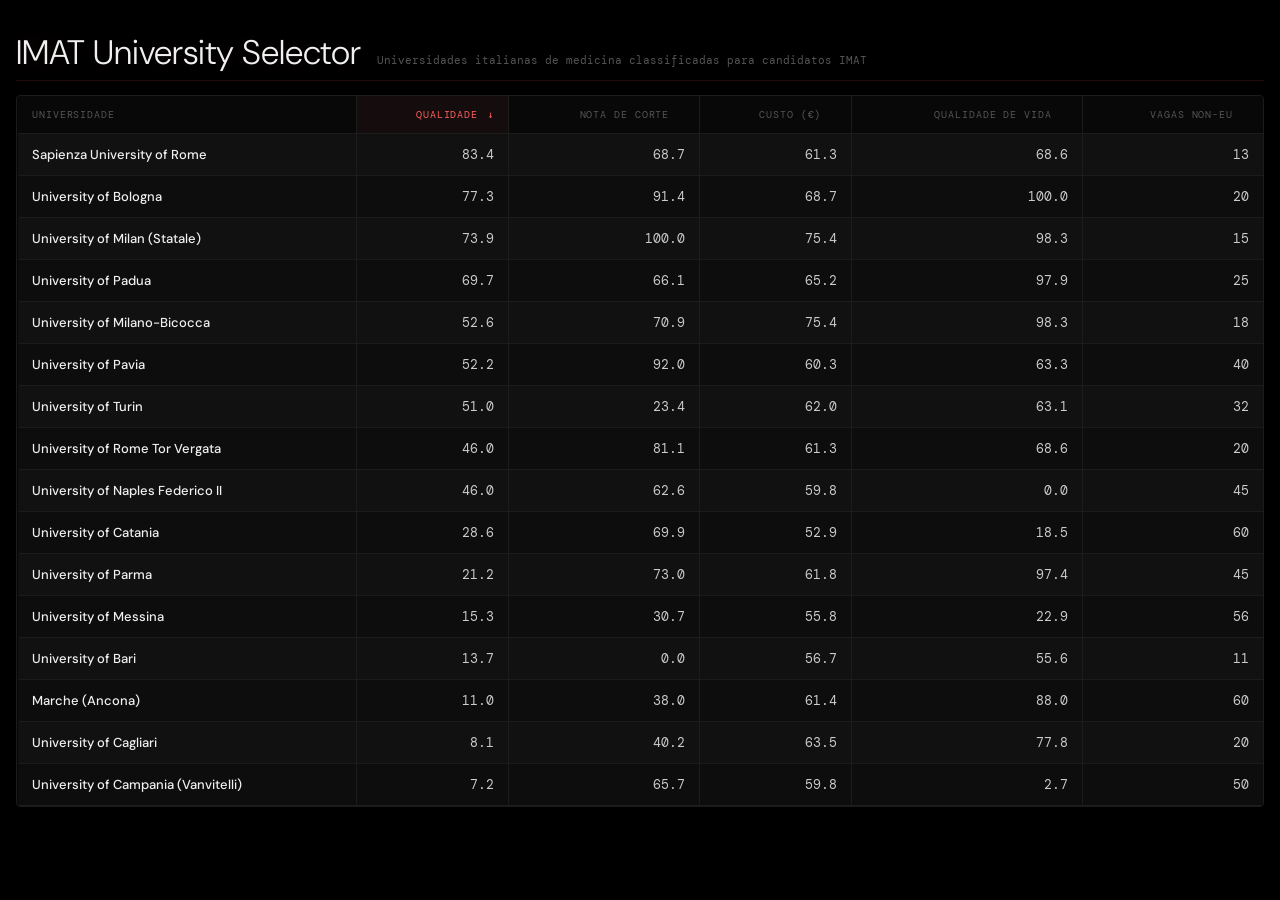
<file: ranking.html>
<!DOCTYPE html>
<html lang="pt-BR">
<head>
  <meta charset="UTF-8">
  <meta name="viewport" content="width=device-width, initial-scale=1.0">
  <title>Ranking de Universidades IMAT</title>
  <link rel="preconnect" href="https://fonts.googleapis.com">
  <link rel="preconnect" href="https://fonts.gstatic.com" crossorigin>
  <link href="https://fonts.googleapis.com/css2?family=DM+Sans:ital,opsz,wght@0,9..40,300;0,9..40,400;0,9..40,500;0,9..40,600;1,9..40,300&family=DM+Mono:wght@300;400&display=swap" rel="stylesheet">
  <link rel="stylesheet" href="ranking.css">
</head>
<body>
  <header>
    <h1>IMAT University Selector</h1>
    <p class="subtitle">Universidades italianas de medicina classificadas para candidatos IMAT</p>
  </header>

  <div class="container">
    <table id="universityTable">
      <thead>
        <tr>
          <th onclick="sortTable('UNI')">Universidade<span class="sort-indicator"></span></th>
          <th onclick="sortTable('SCORE_Q', true)" class="numeric">Qualidade<span class="sort-indicator"></span></th>
          <th onclick="sortTable('Corte_calc', true)" class="numeric">Nota de Corte<span class="sort-indicator"></span></th>
          <th onclick="sortTable('COL_raw', true)" class="numeric">Custo (€)<span class="sort-indicator"></span></th>
          <th onclick="sortTable('QOL_calc', true)" class="numeric">Qualidade de Vida<span class="sort-indicator"></span></th>
          <th onclick="sortTable('Non_EU_Seats', true)" class="numeric">Vagas Non-EU<span class="sort-indicator"></span></th>
        </tr>
      </thead>
      <tbody id="tableBody">
      </tbody>
    </table>
  </div>

  <script>
    const DATA = [
      { UNI: "Sapienza University of Rome", Qs_rep_calc: 100, Censis_calc: 32.05128205, Nat_index_calc: 82.01556739, Qs_rank_calc: 99.01408451, THE_rank_calc: 73.8028169, SCORE_Q: 83.42255518, Corte_calc: 68.7399679, COL_calc: 62.66666667, QOL_calc: 68.56872792, city_size: 2, Non_EU_Seats: 13, COL_raw: 61.3, QOL_raw: 549.24, Corte_2025: 65.8, Corte_2023: 50.8 },
      { UNI: "University of Bologna", Qs_rep_calc: 54.17661098, Censis_calc: 71.79487179, Nat_index_calc: 59.7159634, Qs_rank_calc: 98.45070423, THE_rank_calc: 100, SCORE_Q: 77.32951884, Corte_calc: 91.37239165, COL_calc: 29.77777778, QOL_calc: 100, city_size: 1, Non_EU_Seats: 20, COL_raw: 68.7, QOL_raw: 612.42, Corte_2025: 70.3, Corte_2023: 59.1 },
      { UNI: "University of Milan (Statale)", Qs_rep_calc: 56.32458234, Censis_calc: 60.25641026, Nat_index_calc: 50.86713096, Qs_rank_calc: 100, THE_rank_calc: 87.88732394, SCORE_Q: 73.87288669, Corte_calc: 100, COL_calc: 0, QOL_calc: 98.343366, city_size: 2, Non_EU_Seats: 15, COL_raw: 75.4, QOL_raw: 609.09, Corte_2025: 72.9, Corte_2023: 60.2 },
      { UNI: "University of Padua", Qs_rep_calc: 44.86873508, Censis_calc: 61.53846154, Nat_index_calc: 100, Qs_rank_calc: 94.50704225, THE_rank_calc: 80.84507042, SCORE_Q: 69.73060116, Corte_calc: 66.05136437, COL_calc: 45.33333333, QOL_calc: 97.94040098, city_size: 1, Non_EU_Seats: 25, COL_raw: 65.2, QOL_raw: 608.28, Corte_2025: 65.4, Corte_2023: 49.5 },
      { UNI: "University of Milano-Bicocca", Qs_rep_calc: 15.75178998, Censis_calc: 87.17948718, Nat_index_calc: 38.85019801, Qs_rank_calc: 77.46478873, THE_rank_calc: 63.38028169, SCORE_Q: 52.57481299, Corte_calc: 70.86677368, COL_calc: 0, QOL_calc: 98.343366, city_size: 2, Non_EU_Seats: 18, COL_raw: 75.4, QOL_raw: 609.09, Corte_2025: 65.1, Corte_2023: 54.2 },
      { UNI: "University of Pavia", Qs_rep_calc: 11.69451074, Censis_calc: 100, Nat_index_calc: 20.6199645, Qs_rank_calc: 77.46478873, THE_rank_calc: 63.38028169, SCORE_Q: 52.1663305, Corte_calc: 91.97431782, COL_calc: 67.02222222, QOL_calc: 63.31525795, city_size: 0, Non_EU_Seats: 40, COL_raw: 60.32, QOL_raw: 538.68, Corte_2025: 73, Corte_2023: 53.3 },
      { UNI: "University of Turin", Qs_rep_calc: 44.39140811, Censis_calc: 38.46153846, Nat_index_calc: 43.60234876, Qs_rank_calc: 70.42253521, THE_rank_calc: 49.29577465, SCORE_Q: 50.95112978, Corte_calc: 23.39486356, COL_calc: 59.55555556, QOL_calc: 63.12123775, city_size: 2, Non_EU_Seats: 32, COL_raw: 62, QOL_raw: 538.29, Corte_2025: null, Corte_2023: 50 },
      { UNI: "University of Rome Tor Vergata", Qs_rep_calc: 24.34367542, Censis_calc: 29.48717949, Nat_index_calc: 20.45609723, Qs_rank_calc: 77.46478873, THE_rank_calc: 63.38028169, SCORE_Q: 46.0084217, Corte_calc: 81.13964687, COL_calc: 62.66666667, QOL_calc: 68.56872792, city_size: 2, Non_EU_Seats: 20, COL_raw: 61.3, QOL_raw: 549.24, Corte_2025: 69.1, Corte_2023: 53.4 },
      { UNI: "University of Naples Federico II", Qs_rep_calc: 31.26491647, Censis_calc: 2.564102564, Nat_index_calc: 52.1780691, Qs_rank_calc: 77.46478873, THE_rank_calc: 63.38028169, SCORE_Q: 45.97849312, Corte_calc: 62.60032103, COL_calc: 69.33333333, QOL_calc: 0, city_size: 2, Non_EU_Seats: 45, COL_raw: 59.8, QOL_raw: 411.41, Corte_2025: 63.1, Corte_2023: 52 },
      { UNI: "University of Catania", Qs_rep_calc: 4.295942721, Censis_calc: 20.51282051, Nat_index_calc: 1.802539943, Qs_rank_calc: 56.33802817, THE_rank_calc: 49.29577465, SCORE_Q: 28.614292, Corte_calc: 69.94382022, COL_calc: 100, QOL_calc: 18.49659221, city_size: 1, Non_EU_Seats: 60, COL_raw: 52.9, QOL_raw: 448.59, Corte_2025: 61.6, Corte_2023: null },
      { UNI: "University of Parma", Qs_rep_calc: 6.443914081, Censis_calc: 48.71794872, Nat_index_calc: 21.43930083, Qs_rank_calc: 42.25352113, THE_rank_calc: 0, SCORE_Q: 21.19840756, Corte_calc: 72.95345104, COL_calc: 60.31111111, QOL_calc: 97.4180389, city_size: 1, Non_EU_Seats: 45, COL_raw: 61.83, QOL_raw: 607.23, Corte_2025: 67.6, Corte_2023: 50.1 },
      { UNI: "University of Messina", Qs_rep_calc: 1.670644391, Censis_calc: 37.17948718, Nat_index_calc: 0.2594565069, Qs_rank_calc: 14.08450704, THE_rank_calc: 28.16901408, SCORE_Q: 15.32955102, Corte_calc: 30.65810594, COL_calc: 87.11111111, QOL_calc: 22.87448386, city_size: 1, Non_EU_Seats: 56, COL_raw: 55.8, QOL_raw: 457.39, Corte_2025: 58.2, Corte_2023: 36.9 },
      { UNI: "University of Bari", Qs_rep_calc: 7.637231504, Censis_calc: 0, Nat_index_calc: 9.395056671, Qs_rank_calc: 42.25352113, THE_rank_calc: 0, SCORE_Q: 13.70616414, Corte_calc: 0, COL_calc: 83.11111111, QOL_calc: 55.64399781, city_size: 1, Non_EU_Seats: 11, COL_raw: 56.7, QOL_raw: 523.26, Corte_2025: 49.3, Corte_2023: 32.2 },
      { UNI: "Marche (Ancona)", Qs_rep_calc: 0.477326969, Censis_calc: 34.61538462, Nat_index_calc: 0, Qs_rank_calc: 0, THE_rank_calc: 28.16901408, SCORE_Q: 10.99317495, Corte_calc: 38.00160514, COL_calc: 62.13333333, QOL_calc: 87.99562211, city_size: 0, Non_EU_Seats: 60, COL_raw: 61.42, QOL_raw: 588.29, Corte_2025: 58.2, Corte_2023: 43 },
      { UNI: "University of Cagliari", Qs_rep_calc: 0, Censis_calc: 29.48717949, Nat_index_calc: 3.168100505, Qs_rank_calc: 14.08450704, THE_rank_calc: 0, SCORE_Q: 8.102608709, Corte_calc: 40.24879615, COL_calc: 52.88888889, QOL_calc: 77.83692354, city_size: 1, Non_EU_Seats: 20, COL_raw: 63.5, QOL_raw: 567.87, Corte_2025: 54.2, Corte_2023: null },
      { UNI: "University of Campania (Vanvitelli)", Qs_rep_calc: 1.909307876, Censis_calc: 7.692307692, Nat_index_calc: 2.458009013, Qs_rank_calc: 21.12676056, THE_rank_calc: 0, SCORE_Q: 7.226694502, Corte_calc: 65.65008026, COL_calc: 69.33333333, QOL_calc: 2.746132033, city_size: 2, Non_EU_Seats: 50, COL_raw: 59.8, QOL_raw: 416.93, Corte_2025: 66.2, Corte_2023: 47.3 }
    ];

    let currentSort = { column: 'SCORE_Q', ascending: false };

    function formatNumber(num) {
      return typeof num === 'number' ? num.toFixed(1) : num;
    }

    function getRank(value, values, higherBetter = true) {
      const sorted = higherBetter ? [...values].sort((a, b) => b - a) : [...values].sort((a, b) => a - b);
      return sorted.indexOf(value) + 1;
    }

    function getCostRank(value, values) {
      const sorted = [...values].sort((a, b) => a - b);
      return sorted.lastIndexOf(value) + 1;
    }

    function getCostCategory(row) {
      const cost = Number(row.COL_raw);
      if (!Number.isFinite(cost)) return 'caro';
      if (cost >= 75) return 'caríssimo';
      if (cost >= 60) return 'caro';
      if (cost >= 40) return 'moderado';
      return 'barato';
    }

    function getCostColor(category) {
      if (category === 'caríssimo') return 'red';
      if (category === 'caro') return 'orange';
      if (category === 'moderado') return 'yellow';
      return 'green';
    }

    function getColorTier(rank, total) {
      const percentile = (rank - 1) / total;
      if (percentile < 0.33) return 'green';
      if (percentile < 0.67) return 'yellow';
      return 'red';
    }

    function getCategory(rank) {
      if (rank <= 4) return 'Excelente';
      if (rank <= 9) return 'Bom';
      if (rank <= 13) return 'Regular';
      return 'Ruim';
    }

    function renderTable(data) {
      const tbody = document.getElementById('tableBody');
      tbody.innerHTML = '';

      // Pre-calculate ranks
      const colRanks = DATA.map(r => r.COL_raw);
      const qolRanks = DATA.map(r => r.QOL_raw);
      const corteRanks = DATA.map(r => r.Corte_2025 ?? r.Corte_2023).filter(v => v != null);

      data.forEach((row, idx) => {
        const tr = document.createElement('tr');
        tr.onclick = () => toggleDetail(idx);

        tr.innerHTML = `
          <td class="uni-name">${row.UNI}</td>
          <td class="numeric">${formatNumber(row.SCORE_Q)}</td>
          <td class="numeric">${formatNumber(row.Corte_calc)}</td>
          <td class="numeric">${formatNumber(row.COL_raw)}</td>
          <td class="numeric">${formatNumber(row.QOL_calc)}</td>
          <td class="numeric">${row.Non_EU_Seats}</td>
        `;
        tbody.appendChild(tr);

        const detailRow = document.createElement('tr');
        detailRow.className = 'expanded-row';
        detailRow.id = `detail-${idx}`;

        const colRank = getCostRank(row.COL_raw, colRanks);
        const qolRank = getRank(row.QOL_raw, qolRanks, true);
        const corteVal = row.Corte_2025 ?? row.Corte_2023;
        const corteRank = getRank(corteVal, corteRanks, false);

        const colCategory = getCostCategory(row);
        const qolCategory = getCategory(qolRank);
        const colColor = getCostColor(colCategory);
        const qolColor = getColorTier(qolRank, qolRanks.length);
        const corteColor = getColorTier(corteRank, corteRanks.length);

        detailRow.innerHTML = `
          <td colspan="6" class="detail-cell">
            <div class="detail-grid">
              <div class="detail-item">
                <span class="detail-label">Custo (€)</span>
                <span class="detail-value ${colColor}">${row.COL_raw.toFixed(1)} | #${colRank} (${colCategory})</span>
              </div>
              <div class="detail-item">
                <span class="detail-label">Qualidade de Vida</span>
                <span class="detail-value ${qolColor}">${qolCategory} | #${qolRank}</span>
              </div>
              <div class="detail-item">
                <span class="detail-label">Nota de Corte</span>
                <span class="detail-value ${corteColor}">${row.Corte_2025 != null ? row.Corte_2025 + ' (2025)' : ''}${row.Corte_2025 != null && row.Corte_2023 != null ? ' / ' : ''}${row.Corte_2023 != null ? row.Corte_2023 + ' (2023)' : ''} | #${corteRank}</span>
              </div>
              <div class="detail-item">
                <span class="detail-label">Vagas Non-EU</span>
                <span class="detail-value">${row.Non_EU_Seats}</span>
              </div>
              <div class="detail-item">
                <span class="detail-label">Tamanho da Cidade</span>
                <span class="detail-value">${row.city_size === 0 ? 'Pequena' : row.city_size === 1 ? 'Média' : 'Grande'}</span>
              </div>
            </div>
          </td>
        `;
        tbody.appendChild(detailRow);
      });

      updateSortIndicators();
    }

    function toggleDetail(idx) {
      const detail = document.getElementById(`detail-${idx}`);
      const willOpen = !detail.classList.contains('show');

      document.querySelectorAll('.expanded-row.show').forEach((row) => {
        if (row !== detail) {
          row.classList.remove('show');
        }
      });

      detail.classList.toggle('show', willOpen);
    }

    function sortTable(column, isNumeric = false) {
      let ascending;
      if (currentSort.column === column) {
        ascending = !currentSort.ascending;
      } else {
        ascending = column === 'COL_raw';
      }

      const sorted = [...DATA].sort((a, b) => {
        const aVal = a[column];
        const bVal = b[column];

        if (isNumeric) {
          return ascending ? aVal - bVal : bVal - aVal;
        } else {
          return ascending
            ? String(aVal).localeCompare(String(bVal))
            : String(bVal).localeCompare(String(aVal));
        }
      });

      currentSort = { column, ascending };
      renderTable(sorted);
    }

    function updateSortIndicators() {
      document.querySelectorAll('th .sort-indicator').forEach((el, idx) => {
        el.textContent = '';
      });
      document.querySelectorAll('th').forEach((el) => {
        el.classList.remove('active');
      });

      const headers = document.querySelectorAll('th');
      const columnMap = {
        'UNI': 0,
        'SCORE_Q': 1,
        'Corte_calc': 2,
        'COL_raw': 3,
        'QOL_calc': 4,
        'Non_EU_Seats': 5
      };

      const idx = columnMap[currentSort.column];
      if (idx !== undefined) {
        headers[idx].classList.add('active');
        headers[idx].querySelector('.sort-indicator').textContent =
          currentSort.ascending ? '↑' : '↓';
      }
    }

    // Initial render
    renderTable(DATA);
  </script>
</body>
</html>
</file>
<file: index.css>
* {
  box-sizing: border-box;
  margin: 0;
  padding: 0;
  -webkit-font-smoothing: antialiased;
}

:root {
  --bg: #000;
  --surface: #0d0d0d;
  --surface2: #141414;
  --line: #1c1c1c;
  --text: #f0f0f0;
  --sub: #555;
  --sub2: #313131;
  --accent: #ff5f5f;
  --accent-glow: rgba(255, 95, 95, 0.18);
  --mono: "DM Mono", monospace;
  --sans: "DM Sans", sans-serif;
}

html,
body {
  min-height: 100vh;
}

body {
  background-color: var(--bg);
  background-image: radial-gradient(rgba(255, 95, 95, 0.035) 1px, transparent 1px);
  background-size: 28px 28px;
  color: var(--text);
  font-family: var(--sans);
  line-height: 1.45;
  padding: 48px 16px 112px;
  display: flex;
  flex-direction: column;
  align-items: center;
}

::-webkit-scrollbar { width: 4px; }
::-webkit-scrollbar-track { background: #000; }
::-webkit-scrollbar-thumb { background: rgba(255, 95, 95, 0.22); }

header {
  width: min(460px, 100%);
  margin-bottom: 14px;
  padding-bottom: 10px;
  border-bottom: 1px solid rgba(255, 95, 95, 0.14);
  text-align: center;
  transition: width 0.5s ease-out;
}

body:has(#resultsView.active) header {
  width: min(700px, 100%);
}

body:has(#rankingPanel.main-active) header {
  width: min(1120px, 100%);
}

h1 {
  font-size: clamp(22px, 4vw, 30px);
  font-weight: 300;
  letter-spacing: -0.01em;
  text-shadow: 0 0 40px rgba(255, 95, 95, 0.10);
}

.subtitle {
  font-family: var(--mono);
  font-size: 11px;
  color: var(--sub);
  margin-top: 3px;
}

/* ─── Main container ───────────────────────────────────────── */
.container {
  width: 100%;
  max-width: 460px;
  border: 1px solid var(--line);
  border-radius: 6px;
  background: rgba(8, 8, 8, 0.94);
  box-shadow: 0 16px 48px rgba(0, 0, 0, 0.7);
  overflow: hidden;
  transition: max-width 0.5s ease-out;
}

.container:not(.main-active) {
  display: none;
}

/* Expand container when results are active */
.container:has(#resultsView.active) {
  max-width: 700px;
}

/* ─── Embedded ranking panel ──────────────────────────────── */
.ranking-panel {
  display: none;
  width: min(1120px, 100%);
}

.ranking-panel.main-active {
  display: block;
  animation: fadeUp 0.4s ease-out;
}

.rank-shell {
  border: 1px solid var(--line);
  border-radius: 8px;
  overflow: hidden;
  background: rgba(7, 7, 7, 0.96);
  box-shadow: 0 20px 60px rgba(0, 0, 0, 0.7);
}

.rank-shell-header {
  padding: 13px 16px 11px;
  border-bottom: 1px solid var(--line);
}

.rank-shell-title {
  font-size: 18px;
  font-weight: 300;
}

.rank-shell-subtitle {
  margin-top: 2px;
  font-family: var(--mono);
  font-size: 10px;
  color: var(--sub);
  text-transform: uppercase;
  letter-spacing: 0.08em;
}

.rank-table-wrap {
  max-height: 70vh;
  overflow: auto;
}

.rank-table {
  width: 100%;
  min-width: 920px;
  border-collapse: collapse;
}

.rank-table thead {
  position: sticky;
  top: 0;
  background: #080808;
  z-index: 2;
  border-bottom: 1px solid var(--line);
}

.rank-table th,
.rank-table td {
  border-right: 1px solid var(--line);
  border-bottom: 1px solid var(--line);
}

.rank-table th:last-child,
.rank-table td:last-child {
  border-right: none;
}

.rank-table th {
  padding: 10px 12px;
  color: var(--sub);
  font-family: var(--mono);
  font-size: 10px;
  font-weight: 400;
  text-transform: uppercase;
  letter-spacing: 0.08em;
  text-align: left;
  white-space: nowrap;
  cursor: pointer;
  transition: color 0.25s ease-out, background 0.25s ease-out;
}

.rank-table th:hover,
.rank-table th.active {
  color: var(--accent);
  background: rgba(255, 95, 95, 0.05);
}

.rank-table td {
  padding: 10px 12px;
  font-size: 12px;
  color: #ccc;
}

.rank-metric {
  font-family: var(--mono);
  font-size: 11px;
}

.rank-metric.green { color: #8bd18b; }
.rank-metric.yellow { color: #e3d06c; }
.rank-metric.orange { color: #f2a65a; }
.rank-metric.red { color: #ff6b6b; }

.rank-row {
  background: var(--surface);
  transition: background 0.22s ease-out, box-shadow 0.22s ease-out;
}

.rank-row:nth-child(4n + 1) {
  background: #101010;
}

.rank-row:hover {
  background: var(--surface2);
  box-shadow: inset 2px 0 0 rgba(255, 95, 95, 0.55);
  cursor: pointer;
}

.rank-sort-indicator {
  display: inline-block;
  width: 10px;
  margin-left: 6px;
  color: var(--sub2);
  font-size: 10px;
}

.rank-table th.active .rank-sort-indicator {
  color: var(--accent);
}

.rank-expanded-row {
  display: table-row;
}

.rank-detail-cell {
  padding: 0;
  border-bottom: 0;
  border-left: 2px solid transparent;
  background: #090909;
}

.rank-expanded-row.show .rank-detail-cell {
  border-left-color: var(--accent);
}

.rank-detail-box {
  max-height: 0;
  opacity: 0;
  overflow: hidden;
  transform: translateY(-4px);
  pointer-events: none;
  transition:
    max-height 420ms cubic-bezier(0.22, 1, 0.36, 1),
    opacity 260ms ease-out,
    transform 380ms cubic-bezier(0.22, 1, 0.36, 1);
}

.rank-expanded-row.show .rank-detail-box {
  max-height: 760px;
  opacity: 1;
  transform: translateY(0);
  pointer-events: auto;
}

.rank-detail-grid {
  display: grid;
  grid-template-columns: repeat(auto-fit, minmax(210px, 1fr));
  gap: 8px;
  padding: 10px 12px 12px;
  background: transparent;
}

.rank-detail-item {
  display: flex;
  align-items: center;
  justify-content: space-between;
  gap: 12px;
  padding: 10px 11px;
  background: rgba(255, 255, 255, 0.015);
  border: 1px solid var(--line);
  border-radius: 4px;
  min-height: 44px;
}

.rank-detail-item--history {
  flex-direction: column;
  align-items: flex-start;
  gap: 7px;
  min-height: auto;
}

.rank-detail-label {
  color: var(--sub);
  font-family: var(--mono);
  font-size: 9px;
  text-transform: uppercase;
  letter-spacing: 0.08em;
  white-space: nowrap;
}

.rank-detail-value {
  color: var(--text);
  font-family: var(--mono);
  font-size: 11px;
  font-variant-numeric: tabular-nums;
  text-align: right;
}

.rank-detail-value.green { color: #8bd18b; }
.rank-detail-value.yellow { color: #e3d06c; }
.rank-detail-value.orange { color: #f2a65a; }
.rank-detail-value.red { color: #ff6b6b; }

/* ─── Views ────────────────────────────────────────────────── */
.view {
  display: none;
}

.view.active {
  display: block;
  animation: fadeUp 0.3s ease-out;
}

/* ─── Selector ─────────────────────────────────────────────── */
.selector-content {
  padding: 16px;
}

.instruction {
  margin-bottom: 12px;
  font-size: 11px;
  color: var(--sub);
  text-align: center;
  font-family: var(--mono);
  line-height: 1.6;
}

#dragContainer {
  display: grid;
  grid-template-columns: repeat(2, 1fr);
  gap: 6px;
}

/* Cards: flat small rectangles */
.drag-card {
  position: relative;
  background: var(--surface);
  border: 1px solid var(--line);
  border-radius: 2px;
  padding: 12px 14px;
  cursor: move;
  user-select: none;
  -webkit-user-select: none;
  -webkit-touch-callout: none;
  touch-action: none;
  transition: border-color 0.2s ease-out, background 0.2s ease-out, box-shadow 0.2s ease-out, transform 0.2s ease-out;
}

.drag-card:hover {
  border-color: rgba(255, 95, 95, 0.3);
  background: var(--surface2);
  transform: translateY(-1px);
  box-shadow: 0 4px 14px rgba(0, 0, 0, 0.4);
}

.drag-card.dragging {
  opacity: 0.45;
  transform: scale(0.96);
}

.drag-card.drag-over {
  border-color: var(--accent);
  background: rgba(255, 95, 95, 0.03);
}

.position-badge {
  position: absolute;
  top: 6px;
  right: 6px;
  width: 18px;
  height: 18px;
  border-radius: 50%;
  display: flex;
  align-items: center;
  justify-content: center;
  font-family: var(--mono);
  font-size: 10px;
  font-weight: 400;
  color: #120404;
  background: var(--accent);
}

.position-badge.hidden {
  display: none;
}

.card-title {
  padding-right: 22px;
  font-size: 13px;
  color: var(--text);
  font-weight: 400;
}

.card-weight {
  margin-top: 2px;
  font-family: var(--mono);
  font-size: 10px;
  color: var(--sub);
}

/* ─── Button ───────────────────────────────────────────────── */
.button-group,
.actions {
  display: flex;
  justify-content: center;
  gap: 6px;
}

.button-group {
  margin-top: 12px;
}

button {
  border: 1px solid rgba(255, 95, 95, 0.28);
  border-radius: 2px;
  padding: 8px 18px;
  background: var(--surface);
  color: var(--accent);
  font-family: var(--mono);
  font-size: 11px;
  font-weight: 400;
  letter-spacing: 0.08em;
  text-transform: uppercase;
  cursor: pointer;
  transition: border-color 0.2s ease-out, background 0.2s ease-out, transform 0.15s ease-out;
}

button:hover {
  border-color: rgba(255, 95, 95, 0.48);
  background: var(--surface2);
}

button:active {
  transform: scale(0.98);
}

button.secondary {
  color: var(--sub);
  border-color: var(--sub2);
}

button.secondary:hover {
  color: var(--text);
  border-color: #444;
}

/* ─── Results ──────────────────────────────────────────────── */
.results-header {
  border-bottom: 1px solid var(--line);
  padding: 14px 16px 10px;
}

.results-title {
  font-size: 18px;
  font-weight: 300;
}

.results-subtitle {
  margin-top: 2px;
  font-family: var(--mono);
  font-size: 10px;
  color: var(--sub);
  text-transform: uppercase;
  letter-spacing: 0.08em;
}

.results-container {
  display: grid;
  gap: 10px;
  padding: 10px 10px 12px;
  background: linear-gradient(180deg, rgba(255, 95, 95, 0.02), transparent 35%);
}

.result-card {
  position: relative;
  border: 1px solid var(--line);
  border-left: 2px solid rgba(255, 255, 255, 0.03);
  background: #0c0c0c;
  border-radius: 6px;
  padding: 13px 14px;
  cursor: pointer;
  transition:
    border-color 0.28s ease-out,
    background 0.28s ease-out,
    box-shadow 0.28s ease-out,
    transform 0.28s ease-out;
}

.result-card:hover {
  border-color: rgba(255, 95, 95, 0.2);
  border-left-color: rgba(255, 95, 95, 0.38);
  background: #101010;
  box-shadow: 0 8px 22px rgba(0, 0, 0, 0.35);
  transform: translateY(-1px);
}

.result-card.expanded {
  border-left-color: var(--accent);
  border-color: rgba(255, 95, 95, 0.34);
  background: #101010;
  box-shadow: 0 10px 28px rgba(0, 0, 0, 0.42);
  transform: none;
}

.rank-badge {
  position: absolute;
  top: 13px;
  left: 14px;
  width: 19px;
  height: 19px;
  border-radius: 50%;
  display: flex;
  align-items: center;
  justify-content: center;
  background: rgba(255, 95, 95, 0.14);
  border: 1px solid rgba(255, 95, 95, 0.48);
  color: #ffd0d0;
  font-family: var(--mono);
  font-size: 10px;
}

.result-uni-name {
  margin-left: 28px;
  margin-bottom: 3px;
  font-size: 14px;
  font-weight: 500;
  display: flex;
  align-items: baseline;
  gap: 8px;
  flex-wrap: wrap;
}

.uni-site-link {
  font-family: var(--mono);
  font-size: 9px;
  text-transform: lowercase;
  letter-spacing: 0.04em;
  color: var(--sub);
  text-decoration: none;
  border-bottom: 1px solid transparent;
  transition: color 0.15s, border-color 0.15s;
  display: none;
}

.result-card.expanded .uni-site-link,
.rank-detail-header .uni-site-link {
  display: inline;
}

.uni-site-link:hover {
  color: var(--accent);
  border-bottom-color: var(--accent);
}

.uni-site-link.uni-site-link--flash {
  animation: uniSiteLinkBlink 2000ms ease-out 1;
}

@keyframes uniSiteLinkBlink {
  0% {
    color: var(--sub);
    border-bottom-color: transparent;
    text-shadow: none;
  }
  34%,
  60% {
    color: var(--accent);
    border-bottom-color: var(--accent);
    text-shadow: 0 0 6px rgba(255, 95, 95, 0.25);
  }
  100% {
    color: var(--sub);
    border-bottom-color: transparent;
    text-shadow: none;
  }
}

.rank-detail-header {
  display: flex;
  align-items: baseline;
  gap: 9px;
  padding: 12px 16px 8px;
  border-bottom: 1px solid var(--line);
  background: rgba(255, 255, 255, 0.01);
}

.rank-detail-uni-name {
  font-size: 12px;
  font-weight: 500;
  color: var(--text);
  letter-spacing: 0.02em;
}

.result-score {
  margin-left: 0;
  font-family: var(--mono);
  font-size: 14px;
  color: var(--accent);
}

.result-best-badges {
  margin-left: 28px;
  display: flex;
  flex-wrap: wrap;
  gap: 5px;
  min-height: 18px;
  margin-top: 1px;
  margin-bottom: 1px;
  opacity: 1;
  transition: opacity 220ms ease-out;
}

.result-card.expanded .result-best-badges {
  opacity: 0;
  pointer-events: none;
}

.result-best-badge {
  font-family: var(--mono);
  font-size: 7px;
  text-transform: uppercase;
  letter-spacing: 0.07em;
  padding: 2px 6px;
  border-radius: 999px;
  background: rgba(74, 222, 128, 0.08);
  border: 1px solid rgba(74, 222, 128, 0.24);
  color: #4ade80;
  white-space: nowrap;
}

.result-worst-badge {
  font-family: var(--mono);
  font-size: 7px;
  text-transform: uppercase;
  letter-spacing: 0.07em;
  padding: 2px 6px;
  border-radius: 999px;
  background: rgba(248, 113, 113, 0.08);
  border: 1px solid rgba(248, 113, 113, 0.24);
  color: #ff8f8f;
  white-space: nowrap;
}

.result-score-wrap {
  margin-left: 28px;
  display: flex;
  align-items: baseline;
  gap: 8px;
  margin-top: 2px;
}

.result-score-label {
  font-family: var(--mono);
  font-size: 10px;
  color: var(--sub);
  letter-spacing: 0.06em;
  text-transform: uppercase;
}

.result-score.compat-high {
  color: #95f570;
  text-shadow: 0 0 12px rgba(143, 255, 90, 0.12);
}

.result-score.compat-mid {
  color: #eacb58;
  text-shadow: 0 0 12px rgba(255, 217, 74, 0.12);
}

.result-score.compat-low {
  color: #f08a61;
  text-shadow: 0 0 12px rgba(255, 138, 90, 0.12);
}

.result-details {
  display: grid;
  grid-template-columns: repeat(2, minmax(0, 1fr));
  gap: 8px;
  max-height: 0;
  overflow: hidden;
  transition:
    max-height 0.42s cubic-bezier(0.22, 1, 0.36, 1),
    margin-top 0.3s ease-out,
    opacity 0.28s ease-out,
    transform 0.36s ease-out;
  margin-top: 0;
  opacity: 0;
  transform: translateY(-3px);
}

.result-card.expanded .result-details {
  max-height: 420px;
  margin-top: 12px;
  opacity: 1;
  transform: translateY(0);
}

.detail-item {
  display: flex;
  flex-direction: column;
  gap: 4px;
  padding: 9px 10px;
  background: rgba(255, 255, 255, 0.015);
  border: 1px solid var(--line);
  border-radius: 4px;
}

.detail-item--history {
  gap: 6px;
}

.detail-rank-badge {
  font-family: var(--mono);
  font-size: 9px;
  font-variant-numeric: tabular-nums;
  padding: 1px 5px;
  border-radius: 999px;
  margin-left: 5px;
  background: rgba(255, 255, 255, 0.03);
  border: 1px solid rgba(255, 255, 255, 0.09);
  color: var(--sub);
}

.detail-rank-badge.green { color: #4ade80; border-color: rgba(74, 222, 128, 0.28); }
.detail-rank-badge.yellow { color: #facc15; border-color: rgba(250, 204, 21, 0.28); }
.detail-rank-badge.orange { color: #f59e0b; border-color: rgba(245, 158, 11, 0.28); }
.detail-rank-badge.red { color: #ef4444; border-color: rgba(239, 68, 68, 0.28); }

/* ─── Historical data year grid ────────────────────────────── */
.hist-grid {
  display: flex;
  gap: 5px;
  flex-wrap: wrap;
}

.hist-year {
  display: flex;
  flex-direction: column;
  align-items: center;
  gap: 2px;
  padding: 5px 8px;
  border: 1px solid var(--line);
  background: rgba(255, 255, 255, 0.015);
  border-radius: 3px;
  min-width: 44px;
  opacity: 0.4;
}

.hist-year--present {
  opacity: 1;
}

.hist-year--latest {
  opacity: 1;
  border-color: rgba(255, 95, 95, 0.34);
  background: rgba(255, 95, 95, 0.04);
}

.hist-yr-label {
  font-family: var(--mono);
  font-size: 8px;
  color: var(--sub2);
  letter-spacing: 0.08em;
  text-transform: uppercase;
}

.hist-yr-val {
  font-family: var(--mono);
  font-size: 12px;
  font-weight: 400;
  font-variant-numeric: tabular-nums;
  color: var(--text);
  line-height: 1;
}

.hist-yr-val--missing {
  font-size: 11px;
  color: var(--sub2);
  font-weight: 400;
}

.detail-label {
  font-family: var(--mono);
  font-size: 9px;
  color: var(--sub);
  text-transform: uppercase;
  letter-spacing: 0.07em;
}

.detail-value {
  font-family: var(--mono);
  font-size: 11px;
  color: #b6b6b6;
  line-height: 1.45;
}

.detail-value.green {
  color: #4ade80;
}

.detail-value.yellow {
  color: #facc15;
}

.detail-value.orange {
  color: #f59e0b;
}

.detail-value.red {
  color: #ef4444;
}

/* ─── Result insights expand wrapper ───────────────────────── */
.result-insights {
  max-height: 0;
  opacity: 0;
  overflow: hidden;
  transform: translateY(-2px);
  transition:
    max-height 0.42s cubic-bezier(0.22, 1, 0.36, 1),
    opacity 0.3s ease-out 120ms,
    transform 0.36s ease-out 120ms;
}

.result-card.expanded .result-insights {
  max-height: 260px;
  opacity: 1;
  transform: translateY(0);
}

/* ─── Insights ──────────────────────────────────────────────── */
.insight-section {
  display: flex;
  flex-direction: column;
  gap: 6px;
  margin-top: 8px;
  padding: 9px 10px 10px;
  border: 1px solid var(--line);
  border-radius: 4px;
  background: rgba(255, 95, 95, 0.02);
}

.insight-label {
  font-family: var(--mono);
  font-size: 8px;
  text-transform: uppercase;
  letter-spacing: 0.1em;
  color: #707070;
  margin-bottom: 1px;
}

.insight-chip {
  display: flex;
  gap: 7px;
  align-items: flex-start;
  padding: 6px 8px;
  border: 1px solid rgba(255, 255, 255, 0.08);
  border-radius: 3px;
  background: rgba(255, 255, 255, 0.012);
}

.insight-chip--quality { border-color: rgba(255, 95, 95, 0.28); }
.insight-chip--cost    { border-color: rgba(74, 222, 128, 0.28); }
.insight-chip--qol     { border-color: rgba(138, 180, 248, 0.28); }
.insight-chip--entry   { border-color: rgba(250, 204, 21, 0.28); }
.insight-chip--seats   { border-color: rgba(196, 160, 240, 0.28); }
.insight-chip--warning { border-color: rgba(255, 170, 50, 0.35); }

.insight-icon {
  font-size: 8px;
  color: #8b8b8b;
  flex-shrink: 0;
  margin-top: 3px;
  line-height: 1;
}

.insight-chip--quality .insight-icon { color: rgba(255, 95, 95, 0.72); }
.insight-chip--cost    .insight-icon { color: rgba(74, 222, 128, 0.72); }
.insight-chip--qol     .insight-icon { color: rgba(138, 180, 248, 0.72); }
.insight-chip--entry   .insight-icon { color: rgba(250, 204, 21, 0.72); }
.insight-chip--seats   .insight-icon { color: rgba(196, 160, 240, 0.72); }
.insight-chip--warning .insight-icon { color: rgba(255, 170, 50, 0.75); }

.insight-text {
  font-family: var(--mono);
  font-size: 10px;
  color: #c2c2c2;
  line-height: 1.45;
}

/* ─── Bottom nav ──────────────────────────────────────────── */
.bottom-nav {
  position: fixed;
  left: 50%;
  bottom: 14px;
  transform: translateX(-50%);
  display: flex;
  gap: 8px;
  padding: 8px;
  border: 1px solid rgba(255, 95, 95, 0.24);
  border-radius: 999px;
  background: rgba(6, 6, 6, 0.9);
  backdrop-filter: blur(10px);
  box-shadow: 0 14px 38px rgba(0, 0, 0, 0.56);
  z-index: 100;
}

.bottom-tab {
  border: 1px solid transparent;
  border-radius: 999px;
  padding: 7px 14px;
  min-width: 130px;
  background: transparent;
  color: var(--sub);
  font-family: var(--mono);
  font-size: 11px;
  letter-spacing: 0.04em;
  text-transform: uppercase;
}

.bottom-tab:hover {
  border-color: rgba(255, 95, 95, 0.28);
  color: var(--text);
  background: rgba(255, 95, 95, 0.06);
}

.bottom-tab.active {
  border-color: rgba(255, 95, 95, 0.48);
  color: var(--accent);
  background: rgba(255, 95, 95, 0.1);
}

/* ─── Actions + info ───────────────────────────────────────── */
.actions {
  border-top: 1px solid var(--line);
  padding: 12px 14px;
}

.info-text {
  padding: 0 14px 12px;
  text-align: center;
  font-size: 10px;
  font-family: var(--mono);
  color: var(--sub2);
}

/* ─── Animation ────────────────────────────────────────────── */
@keyframes fadeUp {
  from { opacity: 0; transform: translateY(5px); }
  to   { opacity: 1; transform: translateY(0); }
}


@media (max-width: 520px) {
  body { padding: 28px 12px 96px; }
  #dragContainer { grid-template-columns: 1fr; }
  .result-details { grid-template-columns: 1fr; }
  .rank-detail-grid { grid-template-columns: 1fr; }
  .bottom-tab { min-width: 120px; padding: 7px 12px; font-size: 10px; }
}
</file>
<file: ranking.css>
* {
  box-sizing: border-box;
  margin: 0;
  padding: 0;
  -webkit-font-smoothing: antialiased;
}

:root {
  --bg: #000;
  --surface: #0d0d0d;
  --surface2: #131313;
  --line: #1c1c1c;
  --text: #f0f0f0;
  --sub: #555;
  --sub2: #313131;
  --accent: #ff5f5f;
  --mono: "DM Mono", monospace;
  --sans: "DM Sans", sans-serif;
}

html,
body {
  min-height: 100vh;
}

body {
  color: var(--text);
  font-family: var(--sans);
  background-color: var(--bg);
  background-image: radial-gradient(rgba(255, 95, 95, 0.03) 1px, transparent 1px);
  background-size: 28px 28px;
  padding: 36px 16px 48px;
}

::-webkit-scrollbar { width: 4px; height: 4px; }
::-webkit-scrollbar-track { background: #000; }
::-webkit-scrollbar-thumb { background: rgba(255, 95, 95, 0.2); }

header,
.container {
  width: min(1340px, 100%);
  margin-inline: auto;
}

header {
  margin-bottom: 14px;
  padding-bottom: 10px;
  border-bottom: 1px solid rgba(255, 95, 95, 0.14);
  display: flex;
  align-items: baseline;
  gap: 16px;
}

h1 {
  font-size: clamp(22px, 3.5vw, 34px);
  font-weight: 300;
  line-height: 1;
  text-shadow: 0 0 28px rgba(255, 95, 95, 0.14);
}

.subtitle {
  font-family: var(--mono);
  font-size: 11px;
  color: var(--sub);
}

/* ─── Table container ──────────────────────────────────────── */
.container {
  border: 1px solid var(--line);
  border-radius: 4px;
  overflow-x: auto;
  background: rgba(7, 7, 7, 0.96);
  box-shadow: 0 20px 60px rgba(0, 0, 0, 0.7);
}

table {
  width: 100%;
  min-width: 860px;
  border-collapse: collapse;
}

thead {
  position: sticky;
  top: 0;
  background: #080808;
  z-index: 2;
  border-bottom: 1px solid var(--line);
}

th,
td {
  border-right: 1px solid var(--line);
  border-bottom: 1px solid var(--line);
}

th:last-child,
td:last-child {
  border-right: none;
}

th {
  padding: 12px 14px;
  color: var(--sub);
  font-family: var(--mono);
  font-size: 10px;
  font-weight: 400;
  text-transform: uppercase;
  letter-spacing: 0.09em;
  text-align: left;
  white-space: nowrap;
  cursor: pointer;
  transition: color 0.25s ease-out, background 0.25s ease-out;
}

th:hover,
th.active {
  color: var(--accent);
  background: rgba(255, 95, 95, 0.05);
}

td {
  padding: 12px 14px;
  font-size: 13px;
  color: #ccc;
}

tbody tr {
  background: var(--surface);
  transition: background 0.25s ease-out, box-shadow 0.25s ease-out;
}

tbody tr:nth-child(4n + 1) {
  background: #111;
}

tbody tr:not(.expanded-row):hover {
  background: var(--surface2);
  box-shadow: inset 2px 0 0 var(--accent);
  cursor: pointer;
}

.uni-name {
  color: var(--text);
  font-weight: 500;
}

.numeric {
  text-align: right;
  font-family: var(--mono);
  font-variant-numeric: tabular-nums;
}

.sort-indicator {
  display: inline-block;
  width: 10px;
  margin-left: 6px;
  color: var(--sub2);
  font-size: 10px;
}

th.active .sort-indicator {
  color: var(--accent);
}

/* ─── Expanded detail row ──────────────────────────────────── */
.expanded-row {
  display: table-row;
}

.detail-cell {
  padding: 0;
  background: #090909;
  border-left: 2px solid transparent;
  border-bottom: 0;
}

.detail-grid {
  display: grid;
  grid-template-columns: repeat(auto-fit, minmax(200px, 1fr));
  gap: 1px;
  background: var(--line);
  max-height: 0;
  opacity: 0;
  overflow: hidden;
  transform: translateY(-6px) scaleY(0.985);
  transform-origin: top center;
  pointer-events: none;
  transition:
    max-height 520ms cubic-bezier(0.22, 1, 0.36, 1),
    opacity 380ms ease-out,
    transform 520ms cubic-bezier(0.22, 1, 0.36, 1);
}

.expanded-row.show .detail-cell {
  border-left-color: var(--accent);
}

.expanded-row.show .detail-grid {
  max-height: 420px;
  opacity: 1;
  transform: translateY(0) scaleY(1);
  pointer-events: auto;
}

/* CSS-only accordion visual: se houver mais de um .show, apenas o último fica aberto */
.expanded-row.show:has(~ .expanded-row.show) .detail-cell {
  border-left-color: transparent;
}

.expanded-row.show:has(~ .expanded-row.show) .detail-grid {
  max-height: 0;
  opacity: 0;
  transform: translateY(-6px) scaleY(0.985);
  pointer-events: none;
}

.detail-item {
  display: flex;
  align-items: center;
  justify-content: space-between;
  gap: 12px;
  padding: 11px 14px;
  background: var(--surface);
  min-height: 46px;
}

.detail-label {
  color: var(--text);
  font-family: var(--mono);
  font-size: 9px;
  text-transform: uppercase;
  letter-spacing: 0.08em;
  white-space: nowrap;
}

.detail-value {
  color: var(--text);
  font-family: var(--mono);
  font-size: 12px;
  font-variant-numeric: tabular-nums;
  text-align: right;
}

.detail-value.green {
  color: #8bd18b;
}

.detail-value.yellow {
  color: #e3d06c;
}

.detail-value.orange {
  color: #f2a65a;
}

.detail-value.red {
  color: #ff6b6b;
}

@media (max-width: 720px) {
  body { padding: 20px 10px 36px; }
  th, td { padding: 10px 12px; }
  .container { border-radius: 2px; }
}
</file>
